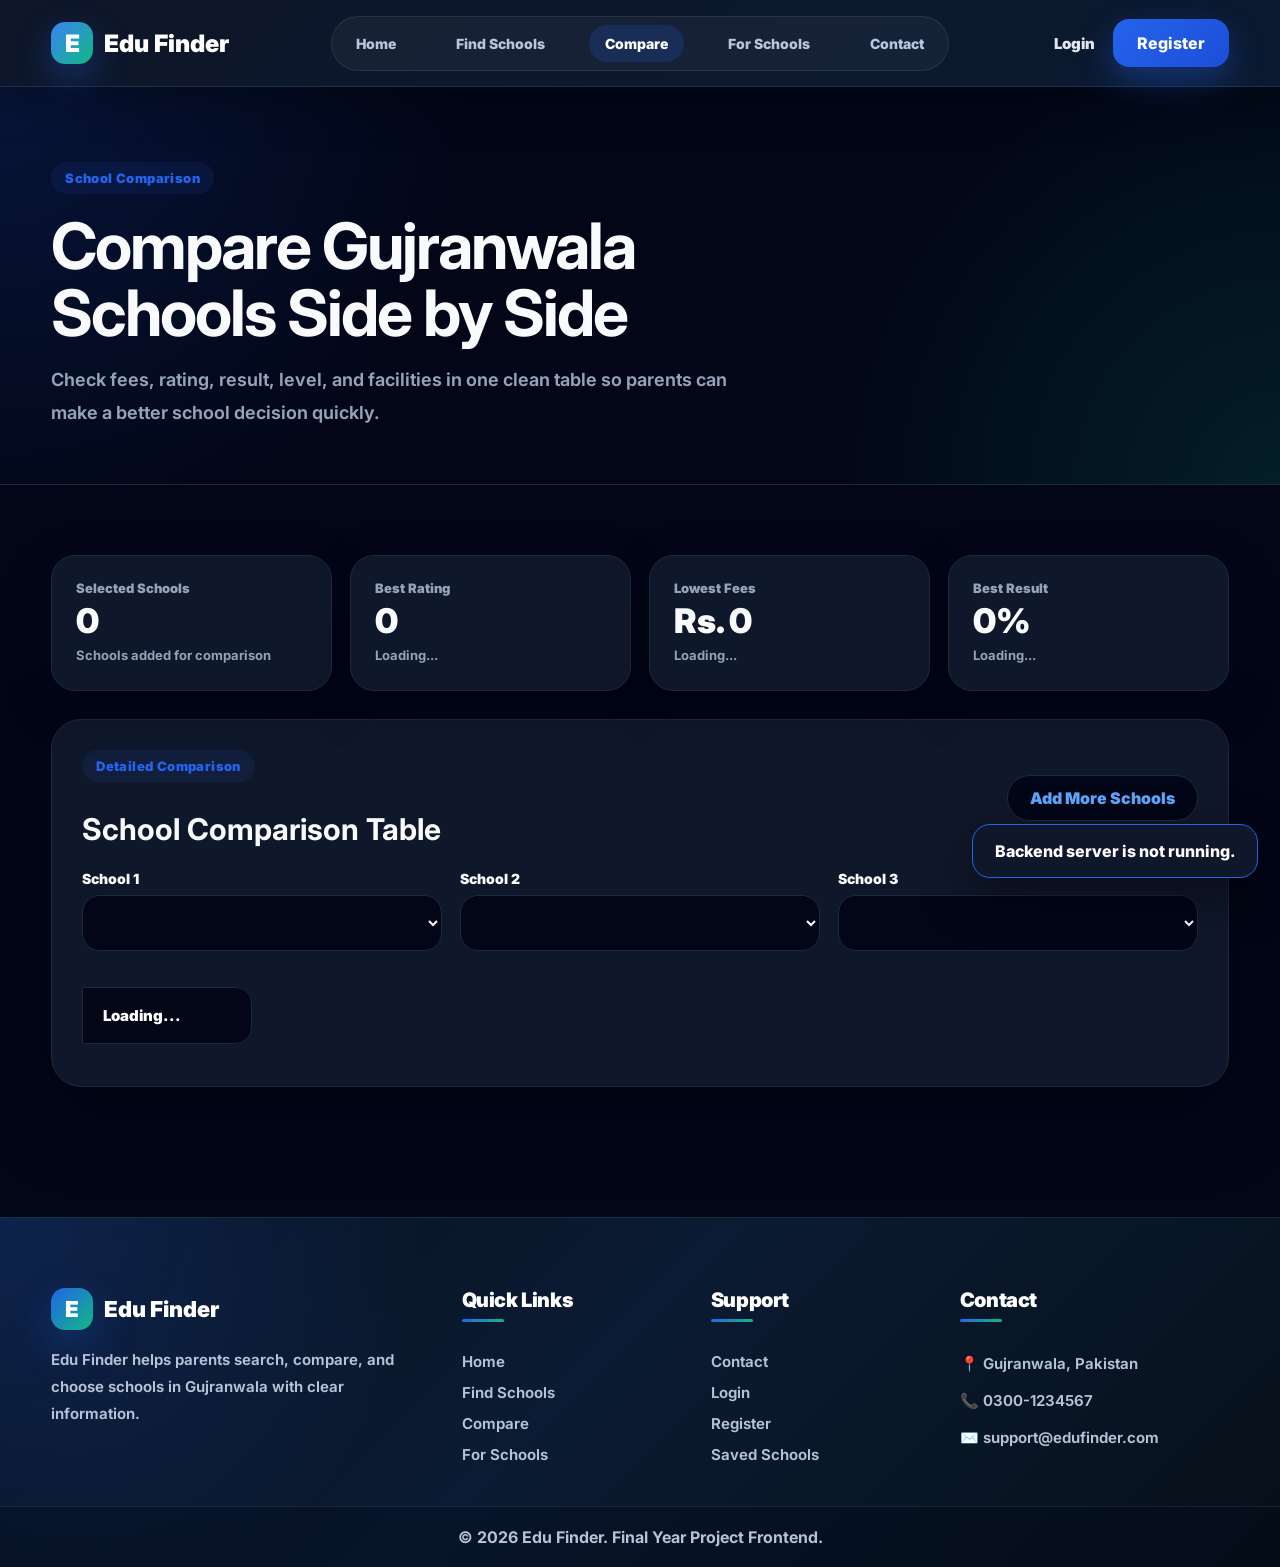
<file: compare.html>
<!DOCTYPE html>
<html lang="en">
<head>
  <meta charset="UTF-8" />
  <meta name="viewport" content="width=device-width, initial-scale=1.0" />
  <title>Compare Schools - Edu Finder</title>

  <link rel="stylesheet" href="style.css" />

  <link rel="preconnect" href="https://fonts.googleapis.com">
  <link rel="preconnect" href="https://fonts.gstatic.com" crossorigin>
  <link href="https://fonts.googleapis.com/css2?family=Inter:wght@400;500;600;700;800;900&display=swap" rel="stylesheet">
</head>

<body>
  <header class="site-header">
    <div class="container nav-wrapper">
      <a href="index.html" class="logo">
        <span class="logo-icon">E</span>
        <span>Edu Finder</span>
      </a>

      <nav class="nav-menu" id="navMenu">
        <a href="index.html">Home</a>
        <a href="search-schools.html">Find Schools</a>
        <a href="Compare.html" class="active">Compare</a>
        <a href="school.html">For Schools</a>
        <a href="contact.html">Contact</a>
      </nav>

      <div class="nav-actions">
        <a href="login.html" class="login-link">Login</a>
        <a href="Register.html" class="btn btn-primary">Register</a>

        <button class="menu-toggle" id="menuToggle" aria-label="Open menu">
          <span></span>
          <span></span>
          <span></span>
        </button>
      </div>
    </div>
  </header>

  <main>
    <section class="compare-hero">
      <div class="container">
        <span class="eyebrow">School Comparison</span>

        <h1>Compare Gujranwala <br> Schools Side by Side</h1>

        <p>
          Check fees, rating, result, level, and facilities in one clean table so parents can
          make a better school decision quickly.
        </p>
      </div>
    </section>

    <section class="compare-section">
      <div class="container">
        <div class="compare-stats">
          <div>
            <span>Selected Schools</span>
            <b id="selectedSchoolsCount">0</b>
            <p>Schools added for comparison</p>
          </div>

          <div>
            <span>Best Rating</span>
            <b id="bestRating">0</b>
            <p id="bestRatingSchool">Loading...</p>
          </div>

          <div>
            <span>Lowest Fees</span>
            <b id="lowestFees">Rs. 0</b>
            <p id="lowestFeesSchool">Loading...</p>
          </div>

          <div>
            <span>Best Result</span>
            <b id="bestResult">0%</b>
            <p id="bestResultSchool">Loading...</p>
          </div>
        </div>

        <div class="compare-card">
          <div class="compare-card-head">
            <div>
              <span class="eyebrow">Detailed Comparison</span>
              <h2>School Comparison Table</h2>
            </div>

            <a href="search-schools.html" class="compare-btn">Add More Schools</a>
          </div>

          <div class="compare-select-area">
            <div class="compare-select-box">
              <label>School 1</label>
              <select id="compareSchoolOne"></select>
            </div>

            <div class="compare-select-box">
              <label>School 2</label>
              <select id="compareSchoolTwo"></select>
            </div>

            <div class="compare-select-box">
              <label>School 3</label>
              <select id="compareSchoolThree"></select>
            </div>
          </div>

          <div class="comparison-table-wrap">
            <table class="comparison-table">
              <tbody id="compareTableBody">
                <tr>
                  <td>Loading...</td>
                </tr>
              </tbody>
            </table>
          </div>
        </div>
      </div>
    </section>
  </main>

  <footer class="site-footer">
    <div class="container footer-grid">
      <div class="footer-brand">
        <a href="index.html" class="logo">
          <span class="logo-icon">E</span>
          <span>Edu Finder</span>
        </a>
        <p>
          Edu Finder helps parents search, compare, and choose schools in Gujranwala with clear information.
        </p>
      </div>

      <div class="footer-links">
        <h3>Quick Links</h3>
        <a href="index.html">Home</a>
        <a href="search-schools.html">Find Schools</a>
        <a href="Compare.html">Compare</a>
        <a href="school.html">For Schools</a>
      </div>

      <div class="footer-links">
        <h3>Support</h3>
        <a href="contact.html">Contact</a>
        <a href="login.html">Login</a>
        <a href="Register.html">Register</a>
        <a href="favorites.html">Saved Schools</a>
      </div>

      <div class="footer-contact">
        <h3>Contact</h3>
        <p>📍 Gujranwala, Pakistan</p>
        <p>📞 0300-1234567</p>
        <p>✉️ support@edufinder.com</p>
      </div>
    </div>

    <div class="footer-bottom">
      <p>© 2026 Edu Finder. Final Year Project Frontend.</p>
    </div>
  </footer>

  <div class="toast" id="toast">Message</div>

  <script>
    const API_BASE_URL = "http://localhost:5000/api";

    const menuToggle = document.getElementById("menuToggle");
    const navMenu = document.getElementById("navMenu");
    const toast = document.getElementById("toast");

    const compareSchoolOne = document.getElementById("compareSchoolOne");
    const compareSchoolTwo = document.getElementById("compareSchoolTwo");
    const compareSchoolThree = document.getElementById("compareSchoolThree");
    const compareTableBody = document.getElementById("compareTableBody");

    const selectedSchoolsCount = document.getElementById("selectedSchoolsCount");
    const bestRating = document.getElementById("bestRating");
    const bestRatingSchool = document.getElementById("bestRatingSchool");
    const lowestFees = document.getElementById("lowestFees");
    const lowestFeesSchool = document.getElementById("lowestFeesSchool");
    const bestResult = document.getElementById("bestResult");
    const bestResultSchool = document.getElementById("bestResultSchool");

    let allSchools = [];

    if (menuToggle && navMenu) {
      menuToggle.addEventListener("click", () => {
        navMenu.classList.toggle("show");
      });
    }

    function showToast(message) {
      if (!toast) return;

      toast.textContent = message;
      toast.classList.add("show");

      setTimeout(() => {
        toast.classList.remove("show");
      }, 2800);
    }

    function formatFee(fee) {
      return `Rs. ${Number(fee || 0).toLocaleString()}`;
    }

    function facilitiesText(facilities) {
      if (!facilities || facilities.length === 0) {
        return "Not available";
      }

      return facilities.join(", ");
    }

    function normalizeSchool(school) {
      return {
        _id: school._id,
        name: school.name || "School Name",
        city: school.city || "Gujranwala",
        level: school.level || "Matric",
        monthlyFee: Number(school.monthlyFee || 0),
        admissionFee: Number(school.admissionFee || 0),
        rating: Number(school.rating || 0),
        resultPercentage: Number(school.resultPercentage || 0),
        facilities: Array.isArray(school.facilities) ? school.facilities : [],
        address: school.address || "Gujranwala",
        phone: school.phone || "Not available",
        email: school.email || "Not available"
      };
    }

    async function loadCompareSchools() {
      try {
        const response = await fetch(`${API_BASE_URL}/schools`);
        const data = await response.json();

        if (!data.success || !Array.isArray(data.schools)) {
          showToast("Schools data not found.");
          return;
        }

        allSchools = data.schools.map(normalizeSchool);

        fillSchoolDropdowns();
        renderCompareStats();
        renderCompareTable();

      } catch (error) {
        showToast("Backend server is not running.");
      }
    }

    function fillSchoolDropdowns() {
      const options = allSchools.map((school) => {
        return `<option value="${school._id}">${school.name}</option>`;
      }).join("");

      compareSchoolOne.innerHTML = options;
      compareSchoolTwo.innerHTML = options;
      compareSchoolThree.innerHTML = options;

      if (allSchools[0]) compareSchoolOne.value = allSchools[0]._id;
      if (allSchools[1]) compareSchoolTwo.value = allSchools[1]._id;
      if (allSchools[2]) compareSchoolThree.value = allSchools[2]._id;
    }

    function getSelectedSchools() {
      const ids = [
        compareSchoolOne.value,
        compareSchoolTwo.value,
        compareSchoolThree.value
      ];

      return ids
        .map((id) => allSchools.find((school) => school._id === id))
        .filter(Boolean);
    }

    function renderCompareStats() {
      const selected = getSelectedSchools();

      if (selected.length === 0) return;

      const topRatingSchool = [...selected].sort((a, b) => b.rating - a.rating)[0];
      const lowFeeSchool = [...selected].sort((a, b) => a.monthlyFee - b.monthlyFee)[0];
      const topResultSchool = [...selected].sort((a, b) => b.resultPercentage - a.resultPercentage)[0];

      selectedSchoolsCount.textContent = selected.length;

      bestRating.textContent = topRatingSchool.rating;
      bestRatingSchool.textContent = topRatingSchool.name;

      lowestFees.textContent = formatFee(lowFeeSchool.monthlyFee);
      lowestFeesSchool.textContent = lowFeeSchool.name;

      bestResult.textContent = `${topResultSchool.resultPercentage}%`;
      bestResultSchool.textContent = topResultSchool.name;
    }

    function renderRow(label, valueGetter) {
      const selected = getSelectedSchools();

      return `
        <tr>
          <td><strong>${label}</strong></td>
          ${selected.map((school) => `<td>${valueGetter(school)}</td>`).join("")}
        </tr>
      `;
    }

    function renderCompareTable() {
      const selected = getSelectedSchools();

      if (selected.length === 0) {
        compareTableBody.innerHTML = `
          <tr>
            <td>No schools available for comparison.</td>
          </tr>
        `;
        return;
      }

      compareTableBody.innerHTML = `
        <tr class="compare-header-row">
          <td><strong>Feature</strong></td>
          ${selected.map((school) => `<td><strong>${school.name}</strong></td>`).join("")}
        </tr>

        ${renderRow("City", (school) => school.city)}
        ${renderRow("School Level", (school) => school.level)}
        ${renderRow("Monthly Fees", (school) => formatFee(school.monthlyFee))}
        ${renderRow("Admission Fees", (school) => formatFee(school.admissionFee))}
        ${renderRow("Rating", (school) => `${school.rating}/5`)}
        ${renderRow("Result", (school) => `${school.resultPercentage}%`)}
        ${renderRow("Facilities", (school) => facilitiesText(school.facilities))}
        ${renderRow("Address", (school) => school.address)}
        ${renderRow("Phone", (school) => school.phone)}
        ${renderRow("Email", (school) => school.email)}
      `;
    }

    [compareSchoolOne, compareSchoolTwo, compareSchoolThree].forEach((select) => {
      select.addEventListener("change", () => {
        renderCompareStats();
        renderCompareTable();
      });
    });

    loadCompareSchools();
  </script>
</body>
</html>
</file>
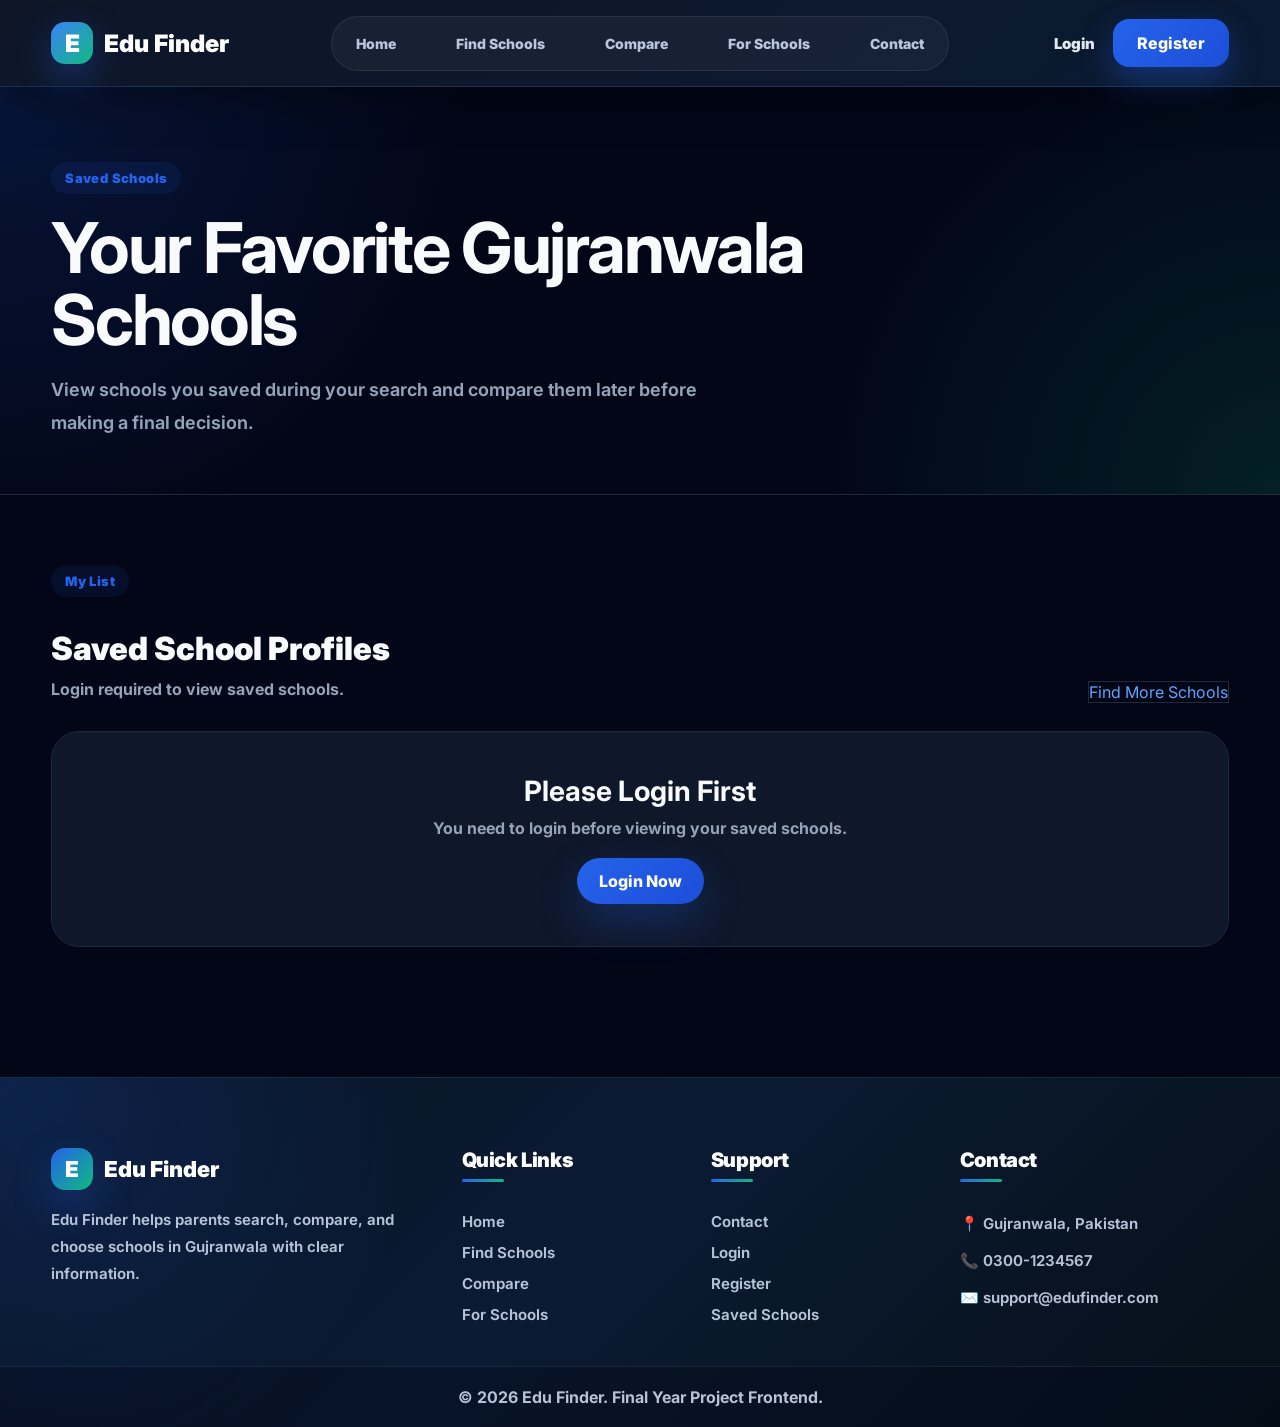
<file: favourite.html>
<!DOCTYPE html>
<html lang="en">
<head>
  <meta charset="UTF-8" />
  <meta name="viewport" content="width=device-width, initial-scale=1.0" />
  <title>Saved Schools - Edu Finder</title>

  <link rel="stylesheet" href="style.css" />

  <link rel="preconnect" href="https://fonts.googleapis.com">
  <link rel="preconnect" href="https://fonts.gstatic.com" crossorigin>
  <link href="https://fonts.googleapis.com/css2?family=Inter:wght@400;500;600;700;800;900&display=swap" rel="stylesheet">
</head>

<body>
  <header class="site-header">
    <div class="container nav-wrapper">
      <a href="index.html" class="logo">
        <span class="logo-icon">E</span>
        <span>Edu Finder</span>
      </a>

      <nav class="nav-menu" id="navMenu">
        <a href="index.html">Home</a>
        <a href="search-schools.html">Find Schools</a>
        <a href="Compare.html">Compare</a>
        <a href="school.html">For Schools</a>
        <a href="contact.html">Contact</a>
      </nav>

      <div class="nav-actions">
        <a href="login.html" class="login-link">Login</a>
        <a href="Register.html" class="btn btn-primary">Register</a>

        <button class="menu-toggle" id="menuToggle" aria-label="Open menu">
          <span></span>
          <span></span>
          <span></span>
        </button>
      </div>
    </div>
  </header>

  <main>
    <section class="favorites-hero">
      <div class="container">
        <span class="eyebrow">Saved Schools</span>

        <h1>Your Favorite Gujranwala <br> Schools</h1>

        <p>
          View schools you saved during your search and compare them later before
          making a final decision.
        </p>
      </div>
    </section>

    <section class="favorites-section">
      <div class="container">
        <div class="favorites-head">
          <div>
            <span class="eyebrow">My List</span>
            <h2>Saved School Profiles</h2>
            <p id="favoritesSubtitle">Loading your saved schools...</p>
          </div>

          <a href="search-schools.html" class="compare-btn">Find More Schools</a>
        </div>

        <div class="favorites-grid" id="favoritesGrid">
          <div class="empty-state">
            <h3>Loading Saved Schools...</h3>
            <p>Please wait while we fetch your saved schools.</p>
          </div>
        </div>
      </div>
    </section>
  </main>

  <footer class="site-footer">
    <div class="container footer-grid">
      <div class="footer-brand">
        <a href="index.html" class="logo">
          <span class="logo-icon">E</span>
          <span>Edu Finder</span>
        </a>
        <p>
          Edu Finder helps parents search, compare, and choose schools in Gujranwala with clear information.
        </p>
      </div>

      <div class="footer-links">
        <h3>Quick Links</h3>
        <a href="index.html">Home</a>
        <a href="search-schools.html">Find Schools</a>
        <a href="Compare.html">Compare</a>
        <a href="school.html">For Schools</a>
      </div>

      <div class="footer-links">
        <h3>Support</h3>
        <a href="contact.html">Contact</a>
        <a href="login.html">Login</a>
        <a href="Register.html">Register</a>
        <a href="favorites.html">Saved Schools</a>
      </div>

      <div class="footer-contact">
        <h3>Contact</h3>
        <p>📍 Gujranwala, Pakistan</p>
        <p>📞 0300-1234567</p>
        <p>✉️ support@edufinder.com</p>
      </div>
    </div>

    <div class="footer-bottom">
      <p>© 2026 Edu Finder. Final Year Project Frontend.</p>
    </div>
  </footer>

  <div class="toast" id="toast">Message</div>

  <script>
    const API_BASE_URL = "http://localhost:5000/api";

    const menuToggle = document.getElementById("menuToggle");
    const navMenu = document.getElementById("navMenu");
    const toast = document.getElementById("toast");
    const favoritesGrid = document.getElementById("favoritesGrid");
    const favoritesSubtitle = document.getElementById("favoritesSubtitle");

    if (menuToggle && navMenu) {
      menuToggle.addEventListener("click", () => {
        navMenu.classList.toggle("show");
      });
    }

    function showToast(message) {
      if (!toast) return;

      toast.textContent = message;
      toast.classList.add("show");

      setTimeout(() => {
        toast.classList.remove("show");
      }, 2800);
    }

    function formatFee(fee) {
      return `Rs. ${Number(fee || 0).toLocaleString()}`;
    }

    function facilitiesText(facilities) {
      if (!facilities || facilities.length === 0) {
        return "";
      }

      return facilities.map((facility) => `<span>${facility}</span>`).join("");
    }

    function normalizeSchool(school) {
      return {
        _id: school._id,
        name: school.name || "School Name",
        city: school.city || "Gujranwala",
        level: school.level || "Matric",
        monthlyFee: Number(school.monthlyFee || 0),
        rating: Number(school.rating || 0),
        resultPercentage: Number(school.resultPercentage || 0),
        facilities: Array.isArray(school.facilities) ? school.facilities : []
      };
    }

    async function loadFavorites() {
      const token = localStorage.getItem("eduFinderToken");

      if (!token) {
        favoritesGrid.innerHTML = `
          <div class="empty-state">
            <h3>Please Login First</h3>
            <p>You need to login before viewing your saved schools.</p>
            <a href="login.html" class="btn btn-primary">Login Now</a>
          </div>
        `;

        favoritesSubtitle.textContent = "Login required to view saved schools.";
        return;
      }

      try {
        const response = await fetch(`${API_BASE_URL}/favorites`, {
          method: "GET",
          headers: {
            "Authorization": `Bearer ${token}`
          }
        });

        const data = await response.json();

        if (!data.success) {
          showToast(data.message || "Failed to load saved schools.");
          return;
        }

        const savedSchools = data.favorites
          .map((favorite) => favorite.schoolId)
          .filter(Boolean)
          .map(normalizeSchool);

        favoritesSubtitle.textContent =
          `You have saved ${savedSchools.length} school profile${savedSchools.length === 1 ? "" : "s"}.`;

        if (savedSchools.length === 0) {
          favoritesGrid.innerHTML = `
            <div class="empty-state">
              <h3>No Saved Schools Yet</h3>
              <p>Go to Find Schools, open any school detail page, and click Save School.</p>
              <a href="search-schools.html" class="btn btn-primary">Find Schools</a>
            </div>
          `;
          return;
        }

        renderFavorites(savedSchools);

      } catch (error) {
        showToast("Backend server is not running.");
      }
    }

    function renderFavorites(savedSchools) {
      favoritesGrid.innerHTML = savedSchools.map((school) => {
        return `
          <article class="advanced-school-card favorite-card">
            <div class="advanced-school-cover">
              <span class="level-pill">${school.level}</span>
              <span class="rating-circle">${school.rating}</span>
            </div>

            <h3>${school.name}</h3>
            <p class="advanced-school-location">📍 ${school.city}</p>

            <div class="school-info-grid">
              <div>
                <span>Fees</span>
                <b>${formatFee(school.monthlyFee)}</b>
              </div>

              <div>
                <span>Result</span>
                <b>${school.resultPercentage}%</b>
              </div>
            </div>

            <div class="info-pills">
              ${facilitiesText(school.facilities)}
            </div>

            <div class="advanced-card-actions">
              <a href="School-detail.html?id=${school._id}" class="view-btn">
                View Details
              </a>

              <button class="compare-btn remove-save-btn" onclick="removeFavorite('${school._id}')">
                Remove
              </button>
            </div>
          </article>
        `;
      }).join("");
    }

    async function removeFavorite(schoolId) {
      const token = localStorage.getItem("eduFinderToken");

      if (!token) {
        showToast("Please login first.");
        return;
      }

      try {
        const response = await fetch(`${API_BASE_URL}/favorites/${schoolId}`, {
          method: "DELETE",
          headers: {
            "Authorization": `Bearer ${token}`
          }
        });

        const data = await response.json();

        if (!data.success) {
          showToast(data.message || "Failed to remove school.");
          return;
        }

        showToast("School removed from saved list.");
        loadFavorites();

      } catch (error) {
        showToast("Backend server is not running.");
      }
    }

    loadFavorites();
  </script>
</body>
</html>
</file>
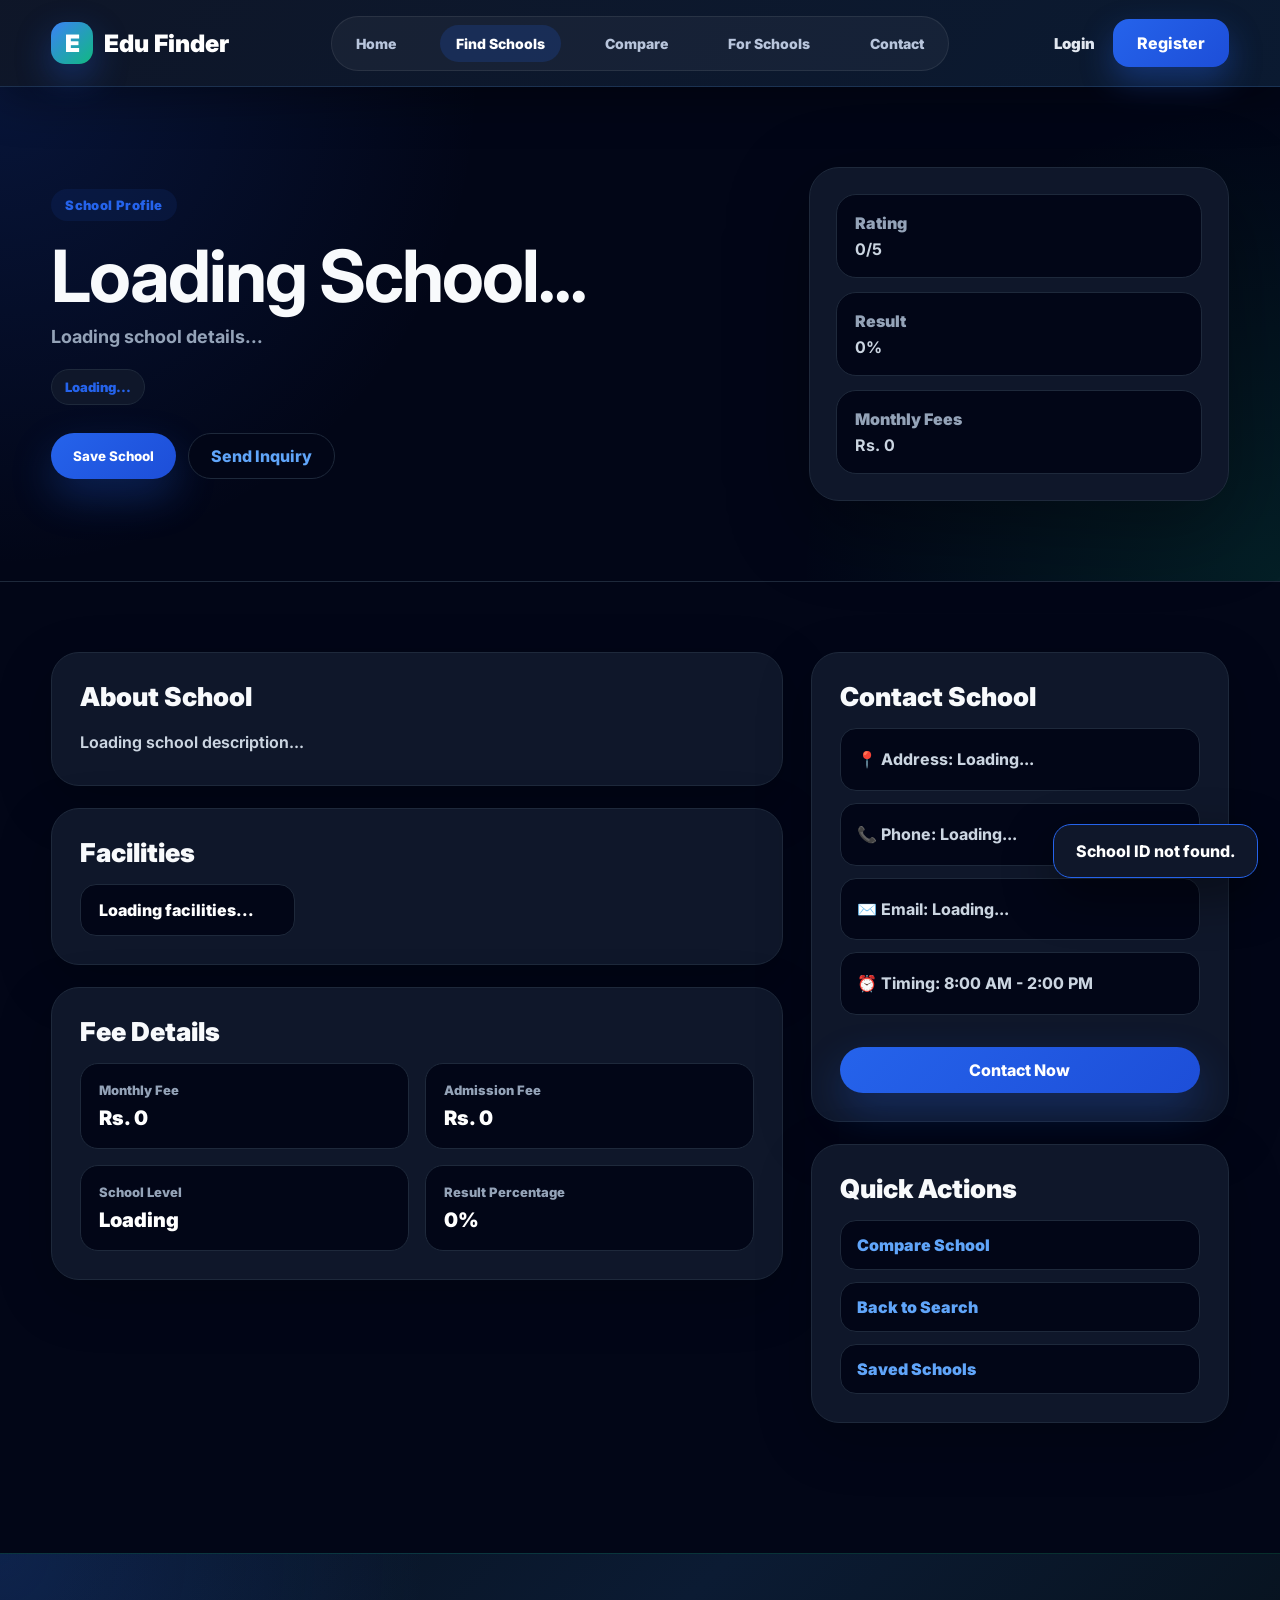
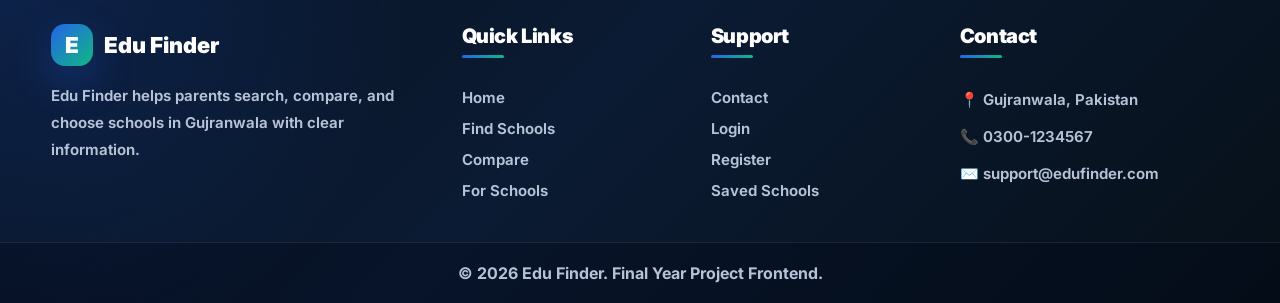
<file: school detail .html>
<!DOCTYPE html>
<html lang="en">
<head>
  <meta charset="UTF-8" />
  <meta name="viewport" content="width=device-width, initial-scale=1.0" />
  <title>School Details - Edu Finder</title>

  <link rel="stylesheet" href="style.css" />

  <link rel="preconnect" href="https://fonts.googleapis.com">
  <link rel="preconnect" href="https://fonts.gstatic.com" crossorigin>
  <link href="https://fonts.googleapis.com/css2?family=Inter:wght@400;500;600;700;800;900&display=swap" rel="stylesheet">
</head>

<body>
  <header class="site-header">
    <div class="container nav-wrapper">
      <a href="index.html" class="logo">
        <span class="logo-icon">E</span>
        <span>Edu Finder</span>
      </a>

      <nav class="nav-menu" id="navMenu">
        <a href="index.html">Home</a>
        <a href="search-schools.html" class="active">Find Schools</a>
        <a href="Compare.html">Compare</a>
        <a href="school.html">For Schools</a>
        <a href="contact.html">Contact</a>
      </nav>

      <div class="nav-actions">
        <a href="login.html" class="login-link">Login</a>
        <a href="Register.html" class="btn btn-primary">Register</a>

        <button class="menu-toggle" id="menuToggle" aria-label="Open menu">
          <span></span>
          <span></span>
          <span></span>
        </button>
      </div>
    </div>
  </header>

  <main id="schoolDetailPage">
    <section class="detail-hero">
      <div class="container detail-hero-grid">
        <div class="detail-hero-content">
          <span class="eyebrow">School Profile</span>

          <h1 id="detailSchoolName">Loading School...</h1>

          <p class="detail-location" id="detailSchoolMeta">
            Loading school details...
          </p>

          <div class="detail-tags" id="detailFacilitiesTop">
            <span>Loading...</span>
          </div>

          <div class="detail-actions">
            <button class="btn btn-primary" id="saveSchoolBtn">Save School</button>
            <a href="contact.html" class="btn btn-outline">Send Inquiry</a>
          </div>
        </div>

        <div class="detail-score-card">
          <div>
            <span>Rating</span>
            <b id="detailRating">0/5</b>
          </div>

          <div>
            <span>Result</span>
            <b id="detailResult">0%</b>
          </div>

          <div>
            <span>Monthly Fees</span>
            <b id="detailFee">Rs. 0</b>
          </div>
        </div>
      </div>
    </section>

    <section class="detail-content-section">
      <div class="container detail-content-grid">
        <div class="detail-main">
          <article class="detail-card">
            <h2>About School</h2>
            <p id="detailDescription">
              Loading school description...
            </p>
          </article>

          <article class="detail-card">
            <h2>Facilities</h2>
            <div class="facility-grid" id="detailFacilities">
              <span>Loading facilities...</span>
            </div>
          </article>

          <article class="detail-card">
            <h2>Fee Details</h2>

            <div class="fee-detail-grid">
              <div>
                <span>Monthly Fee</span>
                <b id="detailMonthlyFee">Rs. 0</b>
              </div>

              <div>
                <span>Admission Fee</span>
                <b id="detailAdmissionFee">Rs. 0</b>
              </div>

              <div>
                <span>School Level</span>
                <b id="detailLevel">Loading</b>
              </div>

              <div>
                <span>Result Percentage</span>
                <b id="detailResultBox">0%</b>
              </div>
            </div>
          </article>
        </div>

        <aside class="detail-sidebar">
          <article class="detail-card contact-card">
            <h2>Contact School</h2>

            <div class="contact-list">
              <p id="detailAddress">📍 Address: Loading...</p>
              <p id="detailPhone">📞 Phone: Loading...</p>
              <p id="detailEmail">✉️ Email: Loading...</p>
              <p>⏰ Timing: 8:00 AM - 2:00 PM</p>
            </div>

            <a href="contact.html" class="btn btn-primary full-width">Contact Now</a>
          </article>

          <article class="detail-card">
            <h2>Quick Actions</h2>

            <div class="quick-action-list">
              <a href="Compare.html">Compare School</a>
              <a href="search-schools.html">Back to Search</a>
              <a href="favorites.html">Saved Schools</a>
            </div>
          </article>
        </aside>
      </div>
    </section>
  </main>

  <footer class="site-footer">
    <div class="container footer-grid">
      <div class="footer-brand">
        <a href="index.html" class="logo">
          <span class="logo-icon">E</span>
          <span>Edu Finder</span>
        </a>
        <p>
          Edu Finder helps parents search, compare, and choose schools in Gujranwala with clear information.
        </p>
      </div>

      <div class="footer-links">
        <h3>Quick Links</h3>
        <a href="index.html">Home</a>
        <a href="search-schools.html">Find Schools</a>
        <a href="Compare.html">Compare</a>
        <a href="school.html">For Schools</a>
      </div>

      <div class="footer-links">
        <h3>Support</h3>
        <a href="contact.html">Contact</a>
        <a href="login.html">Login</a>
        <a href="Register.html">Register</a>
        <a href="favorites.html">Saved Schools</a>
      </div>

      <div class="footer-contact">
        <h3>Contact</h3>
        <p>📍 Gujranwala, Pakistan</p>
        <p>📞 0300-1234567</p>
        <p>✉️ support@edufinder.com</p>
      </div>
    </div>

    <div class="footer-bottom">
      <p>© 2026 Edu Finder. Final Year Project Frontend.</p>
    </div>
  </footer>

  <div class="toast" id="toast">Message</div>

  <script>
    const API_BASE_URL = "http://localhost:5000/api";

    const menuToggle = document.getElementById("menuToggle");
    const navMenu = document.getElementById("navMenu");
    const toast = document.getElementById("toast");
    const saveSchoolBtn = document.getElementById("saveSchoolBtn");

    let currentSchoolId = null;

    if (menuToggle && navMenu) {
      menuToggle.addEventListener("click", () => {
        navMenu.classList.toggle("show");
      });
    }

    function showToast(message) {
      if (!toast) return;

      toast.textContent = message;
      toast.classList.add("show");

      setTimeout(() => {
        toast.classList.remove("show");
      }, 2800);
    }

    function formatFee(fee) {
      return `Rs. ${Number(fee || 0).toLocaleString()}`;
    }

    function getSchoolIdFromURL() {
      const params = new URLSearchParams(window.location.search);
      return params.get("id");
    }

    function renderFacilityPills(facilities) {
      if (!facilities || facilities.length === 0) {
        return "<span>Facilities not available</span>";
      }

      return facilities.map((facility) => `<span>${facility}</span>`).join("");
    }

    async function loadSchoolDetail() {
      currentSchoolId = getSchoolIdFromURL();

      if (!currentSchoolId) {
        showToast("School ID not found.");
        return;
      }

      try {
        const response = await fetch(`${API_BASE_URL}/schools/${currentSchoolId}`);
        const data = await response.json();

        if (!data.success || !data.school) {
          showToast("School not found.");
          return;
        }

        const school = data.school;

        document.title = `${school.name} - Edu Finder`;

        document.getElementById("detailSchoolName").textContent = school.name;

        document.getElementById("detailSchoolMeta").textContent =
          `${school.city} • ${school.level} Level • Private School`;

        document.getElementById("detailFacilitiesTop").innerHTML =
          renderFacilityPills(school.facilities);

        document.getElementById("detailRating").textContent =
          `${school.rating}/5`;

        document.getElementById("detailResult").textContent =
          `${school.resultPercentage}%`;

        document.getElementById("detailFee").textContent =
          formatFee(school.monthlyFee);

        document.getElementById("detailDescription").textContent =
          school.description ||
          `${school.name} is listed as one of the available schools in Gujranwala. Parents can review its fees, result percentage, rating, facilities, and contact information before comparing it with other schools.`;

        document.getElementById("detailFacilities").innerHTML =
          renderFacilityPills(school.facilities);

        document.getElementById("detailMonthlyFee").textContent =
          formatFee(school.monthlyFee);

        document.getElementById("detailAdmissionFee").textContent =
          formatFee(school.admissionFee);

        document.getElementById("detailLevel").textContent =
          school.level;

        document.getElementById("detailResultBox").textContent =
          `${school.resultPercentage}%`;

        document.getElementById("detailAddress").textContent =
          `📍 Address: ${school.address || "Gujranwala"}`;

        document.getElementById("detailPhone").textContent =
          `📞 Phone: ${school.phone || "Not available"}`;

        document.getElementById("detailEmail").textContent =
          `✉️ Email: ${school.email || "Not available"}`;

      } catch (error) {
        showToast("Backend server is not running.");
      }
    }

    async function saveCurrentSchool() {
      const token = localStorage.getItem("eduFinderToken");

      if (!token) {
        showToast("Please login first to save this school.");

        setTimeout(() => {
          window.location.href = "login.html";
        }, 1200);

        return;
      }

      if (!currentSchoolId) {
        showToast("School ID not found.");
        return;
      }

      try {
        saveSchoolBtn.disabled = true;
        saveSchoolBtn.textContent = "Saving...";

        const response = await fetch(`${API_BASE_URL}/favorites`, {
          method: "POST",
          headers: {
            "Content-Type": "application/json",
            "Authorization": `Bearer ${token}`
          },
          body: JSON.stringify({
            schoolId: currentSchoolId
          })
        });

        const data = await response.json();

        if (!data.success) {
          showToast(data.message || "Failed to save school.");
          return;
        }

        showToast("School saved successfully.");
        saveSchoolBtn.textContent = "Saved";

      } catch (error) {
        showToast("Backend server is not running.");
      } finally {
        saveSchoolBtn.disabled = false;

        if (saveSchoolBtn.textContent !== "Saved") {
          saveSchoolBtn.textContent = "Save School";
        }
      }
    }

    if (saveSchoolBtn) {
      saveSchoolBtn.addEventListener("click", saveCurrentSchool);
    }

    loadSchoolDetail();
  </script>
</body>
</html>
</file>
<file: style.css>
:root {
  --primary: #2563eb;
  --primary-dark: #1d4ed8;
  --secondary: #10b981;
  --dark: #0f172a;
  --text: #334155;
  --muted: #64748b;
  --light: #f8fafc;
  --white: #ffffff;
  --border: #e2e8f0;
  --shadow: 0 24px 80px rgba(15, 23, 42, 0.12);
  --radius: 24px;
}

* {
  margin: 0;
  padding: 0;
  box-sizing: border-box;
}

html {
  scroll-behavior: smooth;
}

body {
  font-family: "Inter", sans-serif;
  background: var(--light);
  color: var(--text);
  overflow-x: hidden;
}

body.dark-mode {
  --light: #020617;
  --white: #0f172a;
  --dark: #f8fafc;
  --text: #cbd5e1;
  --muted: #94a3b8;
  --border: #1e293b;
  --shadow: 0 24px 80px rgba(0, 0, 0, 0.35);
}

a {
  text-decoration: none;
  color: inherit;
}

button,
select {
  font-family: inherit;
}

.container {
  width: min(1180px, 92%);
  margin: 0 auto;
}

.site-header {
  position: sticky;
  top: 0;
  z-index: 100;
  background: rgba(248, 250, 252, 0.78);
  backdrop-filter: blur(20px);
  border-bottom: 1px solid var(--border);
}

.dark-mode .site-header {
  background: rgba(2, 6, 23, 0.8);
}

.nav-wrapper {
  height: 82px;
  display: flex;
  align-items: center;
  justify-content: space-between;
  gap: 22px;
}

.logo {
  display: flex;
  align-items: center;
  gap: 11px;
  font-size: 22px;
  font-weight: 900;
  color: var(--dark);
}

.logo-icon {
  width: 42px;
  height: 42px;
  display: grid;
  place-items: center;
  border-radius: 14px;
  background: linear-gradient(135deg, var(--primary), var(--secondary));
  color: white;
  box-shadow: 0 16px 40px rgba(37, 99, 235, 0.3);
}

.nav-menu {
  display: flex;
  align-items: center;
  gap: 28px;
}

.nav-menu a {
  font-size: 15px;
  font-weight: 700;
  color: var(--muted);
  transition: 0.3s ease;
}

.nav-menu a:hover,
.nav-menu a.active {
  color: var(--primary);
}

.nav-actions {
  display: flex;
  align-items: center;
  gap: 14px;
}

.theme-toggle {
  width: 42px;
  height: 42px;
  border: 1px solid var(--border);
  border-radius: 50%;
  background: var(--white);
  cursor: pointer;
  font-size: 17px;
  box-shadow: 0 8px 28px rgba(15, 23, 42, 0.08);
}

.login-link {
  color: var(--dark);
  font-weight: 800;
  font-size: 15px;
}

.btn {
  border: none;
  outline: none;
  display: inline-flex;
  align-items: center;
  justify-content: center;
  min-height: 46px;
  padding: 0 22px;
  border-radius: 999px;
  font-weight: 800;
  cursor: pointer;
  transition: 0.3s ease;
}

.btn-primary,
.btn-search {
  background: linear-gradient(135deg, var(--primary), var(--primary-dark));
  color: white;
  box-shadow: 0 18px 42px rgba(37, 99, 235, 0.28);
}

.btn-primary:hover,
.btn-search:hover {
  transform: translateY(-3px);
  box-shadow: 0 22px 55px rgba(37, 99, 235, 0.36);
}

.btn-light {
  background: var(--white);
  color: var(--primary);
  border: 1px solid var(--border);
}

.menu-toggle {
  width: 44px;
  height: 44px;
  display: none;
  border: none;
  background: var(--white);
  border-radius: 14px;
  cursor: pointer;
}

.menu-toggle span {
  width: 20px;
  height: 2px;
  background: var(--dark);
  display: block;
  margin: 5px auto;
  border-radius: 20px;
}

.hero-section {
  position: relative;
  padding: 84px 0 72px;
  overflow: hidden;
}

.hero-bg-shape {
  position: absolute;
  border-radius: 50%;
  filter: blur(10px);
  opacity: 0.16;
  pointer-events: none;
}

.shape-one {
  width: 420px;
  height: 420px;
  background: var(--primary);
  top: 40px;
  left: -130px;
}

.shape-two {
  width: 360px;
  height: 360px;
  background: var(--secondary);
  right: -110px;
  bottom: 40px;
}

.hero-grid {
  position: relative;
  display: grid;
  grid-template-columns: 1.05fr 0.95fr;
  align-items: center;
  gap: 60px;
}

.eyebrow {
  display: inline-flex;
  align-items: center;
  gap: 8px;
  padding: 8px 14px;
  border-radius: 999px;
  background: rgba(37, 99, 235, 0.09);
  color: var(--primary);
  font-size: 13px;
  font-weight: 900;
  letter-spacing: 0.4px;
  margin-bottom: 18px;
}

.hero-content h1 {
  font-size: clamp(42px, 6vw, 72px);
  line-height: 1.02;
  letter-spacing: -3px;
  color: var(--dark);
  margin-bottom: 22px;
}

.hero-content p {
  font-size: 18px;
  line-height: 1.8;
  color: var(--muted);
  max-width: 620px;
}

.hero-search-card {
  margin-top: 34px;
  padding: 14px;
  display: grid;
  grid-template-columns: 1fr 1fr auto;
  gap: 12px;
  background: var(--white);
  border: 1px solid var(--border);
  border-radius: 26px;
  box-shadow: var(--shadow);
}

.search-field {
  padding: 10px 16px;
  background: var(--light);
  border-radius: 18px;
  border: 1px solid var(--border);
}

.search-field label {
  display: block;
  font-size: 12px;
  font-weight: 900;
  color: var(--muted);
  margin-bottom: 6px;
}

.search-field select {
  width: 100%;
  border: none;
  outline: none;
  background: transparent;
  color: var(--dark);
  font-weight: 800;
  font-size: 15px;
}

.btn-search {
  min-height: 64px;
  padding-inline: 28px;
  border-radius: 20px;
}

.hero-stats {
  display: flex;
  gap: 34px;
  margin-top: 34px;
}

.hero-stats div {
  display: grid;
  gap: 5px;
}

.hero-stats strong {
  font-size: 30px;
  color: var(--dark);
}

.hero-stats span {
  font-size: 14px;
  color: var(--muted);
  font-weight: 700;
}

.hero-visual {
  position: relative;
}

.dashboard-preview {
  position: relative;
  padding: 20px;
  border-radius: 34px;
  background: rgba(255, 255, 255, 0.74);
  backdrop-filter: blur(22px);
  border: 1px solid var(--border);
  box-shadow: var(--shadow);
  animation: floatPreview 5s ease-in-out infinite;
}

.dark-mode .dashboard-preview {
  background: rgba(15, 23, 42, 0.84);
}

@keyframes floatPreview {
  0%, 100% {
    transform: translateY(0);
  }

  50% {
    transform: translateY(-12px);
  }
}

.preview-top {
  display: flex;
  align-items: center;
  justify-content: space-between;
  margin-bottom: 18px;
}

.preview-top div {
  display: flex;
  gap: 7px;
}

.preview-top span {
  width: 11px;
  height: 11px;
  background: var(--border);
  border-radius: 50%;
}

.preview-top p {
  font-size: 13px;
  font-weight: 900;
  color: var(--muted);
}

.match-card {
  display: flex;
  align-items: center;
  gap: 16px;
  background: var(--white);
  border: 1px solid var(--border);
  border-radius: 24px;
  padding: 18px;
}

.school-avatar {
  width: 56px;
  height: 56px;
  display: grid;
  place-items: center;
  border-radius: 18px;
  background: linear-gradient(135deg, var(--primary), var(--secondary));
  color: white;
  font-weight: 900;
}

.match-card h3 {
  color: var(--dark);
  font-size: 17px;
  margin-bottom: 4px;
}

.match-card p {
  color: var(--muted);
  font-size: 13px;
  font-weight: 600;
}

.match-card strong {
  margin-left: auto;
  color: var(--secondary);
  font-size: 22px;
}

.mini-progress {
  margin-top: 18px;
  padding: 18px;
  border-radius: 22px;
  background: var(--white);
  border: 1px solid var(--border);
}

.progress-info {
  display: flex;
  justify-content: space-between;
  font-size: 14px;
  font-weight: 800;
  color: var(--dark);
  margin-bottom: 10px;
}

.progress-bar {
  height: 10px;
  background: var(--light);
  border-radius: 999px;
  overflow: hidden;
}

.progress-bar span {
  height: 100%;
  display: block;
  border-radius: inherit;
  background: linear-gradient(135deg, var(--primary), var(--secondary));
}

.compare-box {
  margin-top: 18px;
  padding: 20px;
  border-radius: 24px;
  background: var(--dark);
  color: white;
}

.compare-box h4 {
  margin-bottom: 14px;
  font-size: 17px;
}

.compare-row {
  display: flex;
  justify-content: space-between;
  padding: 11px 0;
  border-bottom: 1px solid rgba(255,255,255,0.12);
  font-size: 14px;
}

.compare-row:last-child {
  border-bottom: none;
}

.floating-card {
  position: absolute;
  display: flex;
  align-items: center;
  gap: 12px;
  padding: 14px 16px;
  border-radius: 20px;
  background: var(--white);
  border: 1px solid var(--border);
  box-shadow: 0 18px 45px rgba(15, 23, 42, 0.14);
}

.floating-card span {
  font-size: 24px;
}

.floating-card b {
  color: var(--dark);
  font-size: 14px;
}

.floating-card p {
  color: var(--muted);
  font-size: 12px;
  font-weight: 700;
}

.floating-one {
  top: 70px;
  left: -42px;
}

.floating-two {
  right: -28px;
  bottom: 95px;
}

.features-section,
.schools-section,
.steps-section {
  padding: 80px 0;
}

.section-heading {
  text-align: center;
  max-width: 680px;
  margin: 0 auto 42px;
}

.section-heading h2 {
  font-size: clamp(32px, 4vw, 48px);
  line-height: 1.1;
  color: var(--dark);
  letter-spacing: -1.8px;
  margin-bottom: 14px;
}

.section-heading p {
  color: var(--muted);
  font-size: 17px;
  line-height: 1.75;
}

.features-grid {
  display: grid;
  grid-template-columns: repeat(4, 1fr);
  gap: 22px;
}

.feature-card {
  position: relative;
  padding: 28px;
  border-radius: var(--radius);
  background: var(--white);
  border: 1px solid var(--border);
  box-shadow: 0 18px 48px rgba(15, 23, 42, 0.07);
  transition: 0.35s ease;
  overflow: hidden;
}

.feature-card::before {
  content: "";
  position: absolute;
  inset: auto 20px 0 20px;
  height: 4px;
  border-radius: 20px 20px 0 0;
  background: linear-gradient(135deg, var(--primary), var(--secondary));
  transform: scaleX(0);
  transition: 0.35s ease;
}

.feature-card:hover {
  transform: translateY(-10px);
  box-shadow: var(--shadow);
}

.feature-card:hover::before {
  transform: scaleX(1);
}

.feature-icon {
  width: 58px;
  height: 58px;
  display: grid;
  place-items: center;
  background: rgba(37, 99, 235, 0.08);
  border-radius: 18px;
  font-size: 25px;
  margin-bottom: 20px;
}

.feature-card h3 {
  color: var(--dark);
  font-size: 20px;
  margin-bottom: 10px;
}

.feature-card p {
  color: var(--muted);
  line-height: 1.7;
  font-size: 15px;
}

.split-heading {
  max-width: 100%;
  display: flex;
  align-items: end;
  justify-content: space-between;
  text-align: left;
}

.school-grid {
  display: grid;
  grid-template-columns: repeat(3, 1fr);
  gap: 22px;
}

.school-card {
  padding: 20px;
  background: var(--white);
  border: 1px solid var(--border);
  border-radius: 28px;
  box-shadow: 0 18px 48px rgba(15, 23, 42, 0.07);
  transition: 0.35s ease;
}

.school-card:hover {
  transform: translateY(-8px);
  box-shadow: var(--shadow);
}

.school-card-top {
  height: 150px;
  border-radius: 22px;
  background: linear-gradient(135deg, rgba(37, 99, 235, 0.9), rgba(16, 185, 129, 0.85));
  padding: 18px;
  color: white;
  display: flex;
  align-items: end;
  justify-content: space-between;
  margin-bottom: 18px;
}

.school-badge {
  padding: 8px 12px;
  border-radius: 999px;
  background: rgba(255,255,255,0.18);
  font-size: 12px;
  font-weight: 900;
}

.school-rating {
  width: 52px;
  height: 52px;
  display: grid;
  place-items: center;
  border-radius: 50%;
  background: white;
  color: var(--primary);
  font-weight: 900;
}

.school-card h3 {
  color: var(--dark);
  font-size: 21px;
  margin-bottom: 8px;
}

.school-location {
  color: var(--muted);
  font-weight: 700;
  margin-bottom: 16px;
}

.school-meta {
  display: grid;
  grid-template-columns: repeat(2, 1fr);
  gap: 12px;
}

.school-meta div {
  padding: 12px;
  border-radius: 16px;
  background: var(--light);
  border: 1px solid var(--border);
}

.school-meta span {
  display: block;
  font-size: 12px;
  color: var(--muted);
  font-weight: 800;
  margin-bottom: 4px;
}

.school-meta b {
  color: var(--dark);
  font-size: 14px;
}

.school-actions {
  display: flex;
  gap: 10px;
  margin-top: 18px;
}

.card-btn {
  flex: 1;
  min-height: 42px;
  border: none;
  border-radius: 14px;
  cursor: pointer;
  font-weight: 900;
  transition: 0.3s ease;
}

.card-btn.primary {
  background: var(--primary);
  color: white;
}

.card-btn.secondary {
  background: var(--light);
  color: var(--primary);
  border: 1px solid var(--border);
}

.card-btn:hover {
  transform: translateY(-2px);
}

.steps-grid {
  display: grid;
  grid-template-columns: 0.8fr 1fr;
  gap: 60px;
  align-items: center;
}

.left-heading {
  text-align: left;
  margin: 0;
}

.steps-list {
  display: grid;
  gap: 18px;
}

.step-item {
  display: flex;
  gap: 18px;
  padding: 24px;
  border-radius: 24px;
  background: var(--white);
  border: 1px solid var(--border);
  box-shadow: 0 18px 48px rgba(15, 23, 42, 0.07);
}

.step-item span {
  min-width: 58px;
  height: 58px;
  display: grid;
  place-items: center;
  border-radius: 18px;
  background: linear-gradient(135deg, var(--primary), var(--secondary));
  color: white;
  font-weight: 900;
}

.step-item h3 {
  color: var(--dark);
  margin-bottom: 8px;
  font-size: 21px;
}

.step-item p {
  color: var(--muted);
  line-height: 1.7;
}

.toast {
  position: fixed;
  right: 22px;
  bottom: 22px;
  padding: 15px 20px;
  border-radius: 18px;
  background: var(--dark);
  color: white;
  font-weight: 800;
  box-shadow: var(--shadow);
  transform: translateY(120px);
  opacity: 0;
  transition: 0.35s ease;
  z-index: 200;
}

.toast.show {
  transform: translateY(0);
  opacity: 1;
}

@media (max-width: 1050px) {
  .nav-menu,
  .nav-actions {
    display: none;
  }

  .menu-toggle {
    display: block;
  }

  .nav-menu.show {
    position: absolute;
    top: 82px;
    left: 4%;
    right: 4%;
    display: grid;
    gap: 10px;
    padding: 20px;
    background: var(--white);
    border: 1px solid var(--border);
    border-radius: 24px;
    box-shadow: var(--shadow);
  }

  .hero-grid,
  .steps-grid {
    grid-template-columns: 1fr;
  }

  .hero-content {
    text-align: center;
  }

  .hero-content p {
    margin: 0 auto;
  }

  .hero-stats {
    justify-content: center;
  }

  .features-grid {
    grid-template-columns: repeat(2, 1fr);
  }

  .school-grid {
    grid-template-columns: repeat(2, 1fr);
  }

  .floating-one {
    left: 10px;
  }

  .floating-two {
    right: 10px;
  }
}

@media (max-width: 700px) {
  .hero-section {
    padding-top: 54px;
  }

  .hero-search-card {
    grid-template-columns: 1fr;
  }

  .btn-search {
    width: 100%;
  }

  .hero-stats {
    display: grid;
    grid-template-columns: 1fr;
    text-align: center;
  }

  .features-grid,
  .school-grid {
    grid-template-columns: 1fr;
  }

  .split-heading {
    align-items: flex-start;
    flex-direction: column;
    gap: 18px;
  }

  .floating-card {
    display: none;
  }

  .hero-content h1 {
    letter-spacing: -1.8px;
  }

  .school-meta {
    grid-template-columns: 1fr;
  }
}
.auth-page {
  min-height: 100vh;
  position: relative;
  display: grid;
  place-items: center;
  padding: 38px 0;
  overflow: hidden;
  background:
    radial-gradient(circle at top left, rgba(37, 99, 235, 0.13), transparent 34%),
    radial-gradient(circle at bottom right, rgba(16, 185, 129, 0.13), transparent 34%),
    var(--light);
}

.auth-bg-circle {
  position: absolute;
  width: 380px;
  height: 380px;
  border-radius: 50%;
  filter: blur(18px);
  opacity: 0.18;
  pointer-events: none;
}

.circle-left {
  left: -140px;
  top: 80px;
  background: var(--primary);
}

.circle-right {
  right: -140px;
  bottom: 80px;
  background: var(--secondary);
}

.auth-container {
  width: min(1120px, 92%);
  min-height: 680px;
  display: grid;
  grid-template-columns: 0.88fr 1fr;
  background: rgba(255, 255, 255, 0.76);
  border: 1px solid var(--border);
  border-radius: 34px;
  box-shadow: var(--shadow);
  backdrop-filter: blur(22px);
  overflow: hidden;
  position: relative;
  z-index: 2;
}

.dark-mode .auth-container {
  background: rgba(15, 23, 42, 0.82);
}

.register-layout {
  grid-template-columns: 0.82fr 1.08fr;
}

.auth-brand-panel {
  position: relative;
  padding: 38px;
  background:
    linear-gradient(145deg, rgba(37, 99, 235, 0.94), rgba(16, 185, 129, 0.85)),
    url("https://images.unsplash.com/photo-1523050854058-8df90110c9f1?auto=format&fit=crop&w=1200&q=80");
  background-size: cover;
  background-position: center;
  color: white;
  display: flex;
  flex-direction: column;
  justify-content: space-between;
}

.auth-brand-panel::before {
  content: "";
  position: absolute;
  inset: 0;
  background: rgba(15, 23, 42, 0.12);
}

.auth-brand-panel > * {
  position: relative;
  z-index: 1;
}

.auth-logo {
  color: white;
}

.auth-logo .logo-icon {
  background: rgba(255, 255, 255, 0.18);
  border: 1px solid rgba(255, 255, 255, 0.28);
  box-shadow: none;
}

.auth-brand-content h1 {
  font-size: clamp(34px, 4vw, 54px);
  line-height: 1.05;
  letter-spacing: -2px;
  margin-bottom: 18px;
}

.auth-brand-content p {
  font-size: 16px;
  line-height: 1.8;
  opacity: 0.92;
}

.auth-brand-panel .eyebrow {
  background: rgba(255, 255, 255, 0.16);
  color: white;
}

.auth-mini-cards {
  display: grid;
  grid-template-columns: repeat(3, 1fr);
  gap: 14px;
}

.auth-mini-cards div,
.auth-check-list div {
  padding: 16px;
  border-radius: 18px;
  background: rgba(255, 255, 255, 0.14);
  border: 1px solid rgba(255, 255, 255, 0.18);
  backdrop-filter: blur(12px);
}

.auth-mini-cards strong {
  display: block;
  font-size: 24px;
  margin-bottom: 4px;
}

.auth-mini-cards span {
  font-size: 13px;
  font-weight: 700;
  opacity: 0.9;
}

.auth-check-list {
  display: grid;
  gap: 12px;
  font-weight: 800;
}

.auth-card {
  padding: 46px;
  background: var(--white);
  display: flex;
  flex-direction: column;
  justify-content: center;
}

.auth-card-header {
  margin-bottom: 24px;
}

.auth-card-header h2 {
  font-size: 34px;
  color: var(--dark);
  letter-spacing: -1px;
  margin-bottom: 8px;
}

.auth-card-header p {
  color: var(--muted);
  line-height: 1.7;
}

.role-tabs {
  display: flex;
  gap: 10px;
  padding: 8px;
  background: var(--light);
  border: 1px solid var(--border);
  border-radius: 18px;
  margin-bottom: 24px;
}

.role-tab {
  flex: 1;
  min-height: 44px;
  border: none;
  border-radius: 13px;
  background: transparent;
  color: var(--muted);
  font-weight: 900;
  cursor: pointer;
  transition: 0.3s ease;
}

.role-tab.active {
  background: var(--white);
  color: var(--primary);
  box-shadow: 0 10px 28px rgba(15, 23, 42, 0.08);
}

.auth-form {
  display: grid;
  gap: 16px;
}

.form-group {
  display: grid;
  gap: 8px;
}

.form-group label {
  font-size: 14px;
  font-weight: 900;
  color: var(--dark);
}

.input-wrap {
  min-height: 54px;
  display: flex;
  align-items: center;
  gap: 10px;
  padding: 0 14px;
  background: var(--light);
  border: 1px solid var(--border);
  border-radius: 16px;
  transition: 0.3s ease;
}

.input-wrap:focus-within {
  border-color: rgba(37, 99, 235, 0.65);
  box-shadow: 0 0 0 4px rgba(37, 99, 235, 0.10);
  background: var(--white);
}

.input-wrap input,
.input-wrap select {
  width: 100%;
  border: none;
  outline: none;
  background: transparent;
  color: var(--dark);
  font-size: 15px;
  font-weight: 700;
}

.input-wrap input::placeholder {
  color: var(--muted);
  font-weight: 600;
}

.password-toggle {
  border: none;
  background: transparent;
  color: var(--primary);
  font-weight: 900;
  cursor: pointer;
}

.form-row,
.form-two-col {
  display: flex;
  gap: 14px;
}

.form-two-col > .form-group {
  flex: 1;
}

.form-row {
  align-items: center;
  justify-content: space-between;
}

.check-label {
  display: inline-flex;
  align-items: center;
  gap: 8px;
  color: var(--muted);
  font-size: 14px;
  font-weight: 700;
}

.check-label input {
  width: 16px;
  height: 16px;
  accent-color: var(--primary);
}

.small-link,
.auth-switch a {
  color: var(--primary);
  font-weight: 900;
}

.auth-submit {
  width: 100%;
  min-height: 56px;
  border-radius: 17px;
  background: linear-gradient(135deg, var(--primary), var(--primary-dark));
  color: white;
  box-shadow: 0 18px 42px rgba(37, 99, 235, 0.28);
  margin-top: 4px;
}

.auth-submit:hover {
  transform: translateY(-3px);
}

.auth-switch {
  text-align: center;
  color: var(--muted);
  font-weight: 700;
}

.error-text {
  min-height: 15px;
  color: #ef4444;
  font-size: 12px;
  font-weight: 800;
}

.form-group.error .input-wrap {
  border-color: #ef4444;
  box-shadow: 0 0 0 4px rgba(239, 68, 68, 0.09);
}

.form-group.success .input-wrap {
  border-color: #10b981;
  box-shadow: 0 0 0 4px rgba(16, 185, 129, 0.09);
}

.hidden {
  display: none !important;
}

.terms-line {
  margin-top: 2px;
}

.terms-error {
  margin-top: -10px;
}

@media (max-width: 950px) {
  .auth-container,
  .register-layout {
    grid-template-columns: 1fr;
  }

  .auth-brand-panel {
    min-height: 420px;
  }
}

@media (max-width: 650px) {
  .auth-page {
    padding: 18px 0;
  }

  .auth-container {
    width: 94%;
    border-radius: 24px;
  }

  .auth-brand-panel,
  .auth-card {
    padding: 26px;
  }

  .auth-mini-cards {
    grid-template-columns: 1fr;
  }

  .role-tabs,
  .form-two-col,
  .form-row {
    flex-direction: column;
  }

  .auth-card-header h2 {
    font-size: 28px;
  }
}
.dashboard-layout {
  min-height: 100vh;
  display: grid;
  grid-template-columns: 290px 1fr;
  background: var(--light);
}

.dashboard-sidebar {
  position: sticky;
  top: 0;
  height: 100vh;
  padding: 26px;
  background: var(--white);
  border-right: 1px solid var(--border);
  display: flex;
  flex-direction: column;
  z-index: 50;
}

.dashboard-logo {
  margin-bottom: 34px;
}

.sidebar-menu {
  display: grid;
  gap: 10px;
}

.sidebar-menu a {
  padding: 14px 16px;
  border-radius: 16px;
  color: var(--muted);
  font-weight: 800;
  transition: 0.3s ease;
}

.sidebar-menu a:hover,
.sidebar-menu a.active {
  background: linear-gradient(135deg, rgba(37, 99, 235, 0.12), rgba(16, 185, 129, 0.1));
  color: var(--primary);
}

.sidebar-profile {
  margin-top: auto;
  padding: 16px;
  border-radius: 22px;
  background: var(--light);
  border: 1px solid var(--border);
  display: flex;
  align-items: center;
  gap: 12px;
}

.profile-avatar {
  width: 46px;
  height: 46px;
  display: grid;
  place-items: center;
  border-radius: 16px;
  background: linear-gradient(135deg, var(--primary), var(--secondary));
  color: white;
  font-weight: 900;
}

.sidebar-profile h4 {
  color: var(--dark);
  font-size: 14px;
  margin-bottom: 3px;
}

.sidebar-profile p {
  color: var(--muted);
  font-size: 12px;
  font-weight: 800;
}

.dashboard-main {
  padding: 28px;
}

.dashboard-topbar {
  display: flex;
  justify-content: space-between;
  gap: 22px;
  align-items: center;
  margin-bottom: 28px;
}

.dashboard-topbar h1 {
  color: var(--dark);
  font-size: 34px;
  letter-spacing: -1px;
  margin-bottom: 6px;
}

.dashboard-topbar p {
  color: var(--muted);
  font-weight: 600;
}

.topbar-actions {
  display: flex;
  align-items: center;
  gap: 12px;
}

.notification-btn,
.logout-btn,
.dash-menu-btn {
  border: 1px solid var(--border);
  background: var(--white);
  color: var(--dark);
  border-radius: 14px;
  min-height: 44px;
  padding: 0 16px;
  font-weight: 900;
  cursor: pointer;
}

.logout-btn {
  background: var(--primary);
  color: white;
  border-color: var(--primary);
}

.dash-menu-btn {
  display: none;
  font-size: 20px;
}

.dashboard-cards {
  display: grid;
  grid-template-columns: repeat(4, 1fr);
  gap: 18px;
  margin-bottom: 26px;
}

.dash-stat-card {
  padding: 22px;
  border-radius: 24px;
  background: var(--white);
  border: 1px solid var(--border);
  box-shadow: 0 18px 48px rgba(15, 23, 42, 0.07);
  display: flex;
  align-items: center;
  gap: 16px;
  transition: 0.3s ease;
}

.dash-stat-card:hover {
  transform: translateY(-6px);
  box-shadow: var(--shadow);
}

.stat-icon {
  width: 56px;
  height: 56px;
  display: grid;
  place-items: center;
  border-radius: 18px;
  font-size: 24px;
}

.stat-icon.blue {
  background: rgba(37, 99, 235, 0.12);
}

.stat-icon.green {
  background: rgba(16, 185, 129, 0.12);
}

.stat-icon.orange {
  background: rgba(249, 115, 22, 0.12);
}

.stat-icon.purple {
  background: rgba(168, 85, 247, 0.12);
}

.dash-stat-card span {
  color: var(--muted);
  font-size: 13px;
  font-weight: 800;
}

.dash-stat-card h3 {
  color: var(--dark);
  font-size: 30px;
  margin-top: 4px;
}

.dashboard-grid {
  display: grid;
  grid-template-columns: 1.35fr 0.9fr;
  gap: 22px;
}

.dash-panel {
  padding: 24px;
  border-radius: 28px;
  background: var(--white);
  border: 1px solid var(--border);
  box-shadow: 0 18px 48px rgba(15, 23, 42, 0.07);
}

.large-panel {
  min-height: 320px;
}

.panel-header {
  display: flex;
  justify-content: space-between;
  gap: 18px;
  align-items: center;
  margin-bottom: 22px;
}

.panel-label {
  display: inline-block;
  padding: 7px 12px;
  border-radius: 999px;
  background: rgba(37, 99, 235, 0.1);
  color: var(--primary);
  font-size: 12px;
  font-weight: 900;
  margin-bottom: 9px;
}

.panel-header h2 {
  color: var(--dark);
  font-size: 24px;
  letter-spacing: -0.6px;
}

.panel-btn {
  border: 1px solid var(--border);
  background: var(--light);
  color: var(--primary);
  min-height: 40px;
  padding: 0 16px;
  border-radius: 999px;
  font-weight: 900;
  cursor: pointer;
}

.recommended-list,
.activity-list {
  display: grid;
  gap: 14px;
}

.recommended-item {
  display: grid;
  grid-template-columns: auto 1fr auto auto;
  align-items: center;
  gap: 14px;
  padding: 16px;
  border-radius: 20px;
  background: var(--light);
  border: 1px solid var(--border);
}

.school-mini-logo {
  width: 48px;
  height: 48px;
  display: grid;
  place-items: center;
  border-radius: 16px;
  background: linear-gradient(135deg, var(--primary), var(--secondary));
  color: white;
  font-weight: 900;
}

.recommended-item h3 {
  color: var(--dark);
  font-size: 16px;
  margin-bottom: 4px;
}

.recommended-item p {
  color: var(--muted);
  font-size: 13px;
  font-weight: 700;
}

.recommended-item strong {
  color: var(--secondary);
  font-size: 18px;
}

.recommended-item button {
  border: none;
  background: var(--primary);
  color: white;
  min-height: 38px;
  padding: 0 14px;
  border-radius: 12px;
  font-weight: 900;
  cursor: pointer;
}

.activity-list div {
  display: flex;
  gap: 12px;
  padding: 15px;
  border-radius: 18px;
  background: var(--light);
  border: 1px solid var(--border);
}

.activity-list span {
  width: 36px;
  height: 36px;
  display: grid;
  place-items: center;
  border-radius: 12px;
  background: var(--white);
}

.activity-list p {
  color: var(--text);
  line-height: 1.6;
  font-weight: 700;
}

.profile-strength {
  text-align: center;
  display: grid;
  justify-items: center;
  gap: 16px;
}

.circle-progress {
  width: 150px;
  height: 150px;
  border-radius: 50%;
  display: grid;
  place-items: center;
  background:
    radial-gradient(circle closest-side, var(--white) 72%, transparent 73%),
    conic-gradient(var(--primary) 78%, var(--border) 0);
}

.circle-progress span {
  color: var(--dark);
  font-size: 28px;
  font-weight: 900;
}

.profile-strength p {
  color: var(--muted);
  line-height: 1.7;
  font-weight: 700;
}

.full-btn {
  width: 100%;
}

.comparison-table {
  display: grid;
  gap: 10px;
}

.table-row {
  display: grid;
  grid-template-columns: 1.4fr 1fr 0.7fr 0.7fr;
  gap: 12px;
  padding: 15px;
  border-radius: 16px;
  background: var(--light);
  border: 1px solid var(--border);
  color: var(--text);
  font-weight: 800;
}

.table-head {
  background: var(--dark);
  color: white;
}

@media (max-width: 1100px) {
  .dashboard-layout {
    grid-template-columns: 1fr;
  }

  .dashboard-sidebar {
    position: fixed;
    left: -310px;
    width: 290px;
    transition: 0.3s ease;
  }

  .dashboard-sidebar.show {
    left: 0;
  }

  .dash-menu-btn {
    display: inline-flex;
    align-items: center;
    justify-content: center;
  }

  .dashboard-cards {
    grid-template-columns: repeat(2, 1fr);
  }

  .dashboard-grid {
    grid-template-columns: 1fr;
  }
}

@media (max-width: 650px) {
  .dashboard-main {
    padding: 18px;
  }

  .dashboard-topbar {
    align-items: flex-start;
    flex-direction: column;
  }

  .dashboard-topbar h1 {
    font-size: 28px;
  }

  .dashboard-cards {
    grid-template-columns: 1fr;
  }

  .recommended-item {
    grid-template-columns: 1fr;
  }

  .table-row {
    grid-template-columns: 1fr;
  }
}
.floating-one {
  display: none !important;
}
.floating-one,
.floating-two {
  display: none !important;
}
.search-hero {
  padding: 70px 0 50px;
  background:
    radial-gradient(circle at top left, rgba(37, 99, 235, 0.16), transparent 34%),
    radial-gradient(circle at bottom right, rgba(16, 185, 129, 0.14), transparent 32%),
    var(--light);
  border-bottom: 1px solid var(--border);
}

.search-hero h1 {
  max-width: 850px;
  font-size: clamp(36px, 5vw, 62px);
  line-height: 1.05;
  letter-spacing: -2px;
  color: var(--dark);
  margin-bottom: 18px;
}

.search-hero p {
  max-width: 680px;
  color: var(--muted);
  font-size: 18px;
  line-height: 1.8;
}

.school-search-page {
  padding: 50px 0 80px;
}

.search-layout {
  display: grid;
  grid-template-columns: 310px 1fr;
  gap: 26px;
  align-items: start;
}

.filter-sidebar {
  position: sticky;
  top: 105px;
  padding: 24px;
  border-radius: 28px;
  background: var(--white);
  border: 1px solid var(--border);
  box-shadow: 0 18px 48px rgba(15, 23, 42, 0.07);
}

.filter-header {
  display: flex;
  align-items: center;
  justify-content: space-between;
  margin-bottom: 22px;
}

.filter-header h2 {
  color: var(--dark);
  font-size: 24px;
}

.filter-header button {
  border: none;
  background: rgba(37, 99, 235, 0.1);
  color: var(--primary);
  padding: 9px 13px;
  border-radius: 999px;
  font-weight: 900;
  cursor: pointer;
}

.filter-group {
  display: grid;
  gap: 8px;
  margin-bottom: 16px;
}

.filter-group label {
  color: var(--dark);
  font-weight: 900;
  font-size: 14px;
}

.filter-group input,
.filter-group select,
.results-topbar select {
  width: 100%;
  min-height: 48px;
  border: 1px solid var(--border);
  background: var(--light);
  color: var(--dark);
  border-radius: 15px;
  padding: 0 14px;
  outline: none;
  font-weight: 800;
}

.filter-group input:focus,
.filter-group select:focus,
.results-topbar select:focus {
  border-color: var(--primary);
  box-shadow: 0 0 0 4px rgba(37, 99, 235, 0.1);
}
.results-topbar {
  display: flex;
  align-items: end;
  justify-content: space-between;
  gap: 22px;
  margin-bottom: 24px;
}

.results-topbar h2 {
  color: var(--dark);
  font-size: 34px;
  letter-spacing: -1px;
  margin-bottom: 6px;
}

.results-topbar p {
  color: var(--muted);
  font-weight: 700;
}

.results-topbar select {
  max-width: 210px;
  background: var(--white);
}

.advanced-school-grid {
  display: grid;
  grid-template-columns: repeat(2, 1fr);
  gap: 22px;
}

.advanced-school-card {
  position: relative;
  padding: 20px;
  border-radius: 30px;
  background: var(--white);
  border: 1px solid var(--border);
  box-shadow: 0 18px 48px rgba(15, 23, 42, 0.07);
  transition: 0.35s ease;
  overflow: hidden;
}

.advanced-school-card:hover {
  transform: translateY(-8px);
  box-shadow: var(--shadow);
}

.advanced-school-cover {
  height: 150px;
  border-radius: 24px;
  padding: 18px;
  margin-bottom: 18px;
  color: white;
  display: flex;
  align-items: end;
  justify-content: space-between;
  background:
    linear-gradient(135deg, rgba(37, 99, 235, 0.92), rgba(16, 185, 129, 0.88));
}

.advanced-school-cover .level-pill {
  padding: 8px 12px;
  border-radius: 999px;
  background: rgba(255,255,255,0.18);
  font-size: 12px;
  font-weight: 900;
}

.advanced-school-cover .rating-circle {
  width: 54px;
  height: 54px;
  display: grid;
  place-items: center;
  border-radius: 50%;
  background: white;
  color: var(--primary);
  font-weight: 900;
}

.advanced-school-card h3 {
  color: var(--dark);
  font-size: 22px;
  margin-bottom: 8px;
}

.advanced-school-location {
  color: var(--muted);
  font-weight: 800;
  margin-bottom: 16px;
}

.info-pills {
  display: flex;
  flex-wrap: wrap;
  gap: 8px;
  margin-bottom: 18px;
}

.info-pills span {
  padding: 8px 11px;
  border-radius: 999px;
  background: var(--light);
  border: 1px solid var(--border);
  color: var(--muted);
  font-size: 12px;
  font-weight: 900;
}

.school-info-grid {
  display: grid;
  grid-template-columns: repeat(3, 1fr);
  gap: 11px;
  margin-bottom: 18px;
}

.school-info-grid div {
  padding: 13px;
  border-radius: 16px;
  background: var(--light);
  border: 1px solid var(--border);
}

.school-info-grid span {
  display: block;
  color: var(--muted);
  font-size: 12px;
  font-weight: 900;
  margin-bottom: 5px;
}

.school-info-grid b {
  color: var(--dark);
  font-size: 14px;
}

.advanced-card-actions {
  display: flex;
  gap: 10px;
}

.advanced-card-actions button,
.advanced-card-actions a {
  flex: 1;
  min-height: 44px;
  border-radius: 15px;
  border: none;
  cursor: pointer;
  font-weight: 900;
  display: inline-flex;
  align-items: center;
  justify-content: center;
}

.advanced-card-actions .view-btn {
  background: var(--primary);
  color: white;
}

.advanced-card-actions .compare-btn {
  background: var(--light);
  border: 1px solid var(--border);
  color: var(--primary);
}

.empty-state {
  padding: 50px;
  text-align: center;
  border-radius: 28px;
  background: var(--white);
  border: 1px solid var(--border);
}

.empty-state h3 {
  color: var(--dark);
  font-size: 26px;
  margin-bottom: 8px;
}

.empty-state p {
  color: var(--muted);
  font-weight: 700;
}

@media (max-width: 1050px) {
  .search-layout {
    grid-template-columns: 1fr;
  }

  .filter-sidebar {
    position: static;
  }

  .advanced-school-grid {
    grid-template-columns: 1fr;
  }
}

@media (max-width: 650px) {
  .results-topbar {
    align-items: flex-start;
    flex-direction: column;
  }

  .results-topbar select {
    max-width: 100%;
  }

  .school-info-grid {
    grid-template-columns: 1fr;
  }

  .advanced-card-actions {
    flex-direction: column;
  }
}
.detail-hero {
  padding: 80px 0;
  background:
    radial-gradient(circle at top left, rgba(37, 99, 235, 0.16), transparent 35%),
    radial-gradient(circle at bottom right, rgba(16, 185, 129, 0.16), transparent 34%),
    var(--light);
  border-bottom: 1px solid var(--border);
}

.detail-hero-grid {
  display: grid;
  grid-template-columns: 1fr 420px;
  gap: 40px;
  align-items: center;
}

.detail-hero-content h1 {
  font-size: clamp(42px, 6vw, 72px);
  line-height: 1.02;
  letter-spacing: -2px;
  color: var(--dark);
  margin-bottom: 14px;
}

.detail-hero-content p {
  color: var(--muted);
  font-size: 18px;
  font-weight: 700;
  margin-bottom: 22px;
}

.detail-tags {
  display: flex;
  flex-wrap: wrap;
  gap: 10px;
  margin-bottom: 28px;
}

.detail-tags span {
  padding: 9px 13px;
  border-radius: 999px;
  background: var(--white);
  border: 1px solid var(--border);
  color: var(--primary);
  font-weight: 900;
  font-size: 13px;
}

.detail-actions {
  display: flex;
  gap: 12px;
  flex-wrap: wrap;
}

.detail-score-card {
  padding: 26px;
  border-radius: 30px;
  background: var(--white);
  border: 1px solid var(--border);
  box-shadow: var(--shadow);
  display: grid;
  gap: 14px;
}

.detail-score-card div {
  padding: 18px;
  border-radius: 20px;
  background: var(--light);
  border: 1px solid var(--border);
}

.detail-score-card span {
  display: block;
  color: var(--muted);
  font-weight: 900;
  margin-bottom: 6px;
}

.detail-score-card h3 {
  color: var(--dark);
  font-size: 28px;
}

.detail-page {
  padding: 60px 0 90px;
}

.detail-layout {
  display: grid;
  grid-template-columns: 1fr 360px;
  gap: 26px;
  align-items: start;
}

.detail-main {
  display: grid;
  gap: 22px;
}

.detail-panel {
  padding: 26px;
  border-radius: 28px;
  background: var(--white);
  border: 1px solid var(--border);
  box-shadow: 0 18px 48px rgba(15, 23, 42, 0.07);
}

.detail-panel h2 {
  color: var(--dark);
  font-size: 26px;
  margin-bottom: 14px;
  letter-spacing: -0.6px;
}

.detail-panel p {
  color: var(--muted);
  line-height: 1.8;
  font-weight: 650;
}

.facility-grid {
  display: grid;
  grid-template-columns: repeat(3, 1fr);
  gap: 14px;
}

.facility-grid div {
  padding: 16px;
  border-radius: 18px;
  background: var(--light);
  border: 1px solid var(--border);
  color: var(--dark);
  font-weight: 900;
}

.detail-table {
  display: grid;
  grid-template-columns: repeat(2, 1fr);
  gap: 14px;
}

.detail-table div {
  padding: 18px;
  border-radius: 18px;
  background: var(--light);
  border: 1px solid var(--border);
}

.detail-table span {
  display: block;
  color: var(--muted);
  font-weight: 900;
  margin-bottom: 6px;
}

.detail-table b {
  color: var(--dark);
  font-size: 20px;
}

.review-box {
  display: grid;
  grid-template-columns: auto 1fr auto;
  gap: 14px;
  align-items: center;
  padding: 16px;
  border-radius: 20px;
  background: var(--light);
  border: 1px solid var(--border);
  margin-bottom: 12px;
}

.review-avatar {
  width: 48px;
  height: 48px;
  display: grid;
  place-items: center;
  border-radius: 16px;
  background: linear-gradient(135deg, var(--primary), var(--secondary));
  color: white;
  font-weight: 900;
}

.review-box h3 {
  color: var(--dark);
  margin-bottom: 4px;
}

.review-box strong {
  color: var(--secondary);
  font-size: 20px;
}

.sticky-contact {
  position: sticky;
  top: 105px;
}

.contact-info {
  display: grid;
  gap: 14px;
  margin-bottom: 22px;
}

.contact-info p {
  padding: 14px;
  border-radius: 16px;
  background: var(--light);
  border: 1px solid var(--border);
}

.full-width {
  width: 100%;
  margin-top: 10px;
}

@media (max-width: 1000px) {
  .detail-hero-grid,
  .detail-layout {
    grid-template-columns: 1fr;
  }

  .sticky-contact {
    position: static;
  }
}

@media (max-width: 650px) {
  .facility-grid,
  .detail-table {
    grid-template-columns: 1fr;
  }

  .review-box {
    grid-template-columns: 1fr;
  }
}
.compare-hero {
  padding: 75px 0 55px;
  background:
    radial-gradient(circle at top left, rgba(37, 99, 235, 0.16), transparent 35%),
    radial-gradient(circle at bottom right, rgba(16, 185, 129, 0.14), transparent 35%),
    var(--light);
  border-bottom: 1px solid var(--border);
}

.compare-hero h1 {
  max-width: 850px;
  font-size: clamp(38px, 5vw, 66px);
  line-height: 1.05;
  letter-spacing: -2px;
  color: var(--dark);
  margin-bottom: 18px;
}

.compare-hero p {
  max-width: 720px;
  color: var(--muted);
  font-size: 18px;
  line-height: 1.8;
  font-weight: 650;
}

.compare-page {
  padding: 55px 0 90px;
}

.compare-summary-grid {
  display: grid;
  grid-template-columns: repeat(4, 1fr);
  gap: 18px;
  margin-bottom: 28px;
}

.compare-summary-card {
  padding: 22px;
  border-radius: 24px;
  background: var(--white);
  border: 1px solid var(--border);
  box-shadow: 0 18px 48px rgba(15, 23, 42, 0.07);
  transition: 0.3s ease;
}

.compare-summary-card:hover {
  transform: translateY(-6px);
  box-shadow: var(--shadow);
}

.compare-summary-card span {
  color: var(--muted);
  font-size: 13px;
  font-weight: 900;
}

.compare-summary-card h3 {
  color: var(--dark);
  font-size: 30px;
  margin: 8px 0 5px;
}

.compare-summary-card p {
  color: var(--muted);
  font-size: 14px;
  line-height: 1.6;
  font-weight: 700;
}

.compare-table-panel {
  padding: 26px;
  border-radius: 30px;
  background: var(--white);
  border: 1px solid var(--border);
  box-shadow: 0 18px 48px rgba(15, 23, 42, 0.07);
}

.compare-panel-header {
  display: flex;
  justify-content: space-between;
  align-items: end;
  gap: 20px;
  margin-bottom: 24px;
}

.compare-panel-header h2 {
  color: var(--dark);
  font-size: 34px;
  letter-spacing: -1px;
}

.compare-table-wrap {
  width: 100%;
  overflow-x: auto;
}

.advanced-compare-table {
  width: 100%;
  min-width: 900px;
  border-collapse: separate;
  border-spacing: 0 12px;
}

.advanced-compare-table th {
  padding: 18px;
  background: var(--dark);
  color: white;
  text-align: left;
  font-size: 14px;
}

.advanced-compare-table th:first-child {
  border-radius: 18px 0 0 18px;
}

.advanced-compare-table th:last-child {
  border-radius: 0 18px 18px 0;
}

.advanced-compare-table td {
  padding: 18px;
  background: var(--light);
  border-top: 1px solid var(--border);
  border-bottom: 1px solid var(--border);
  color: var(--text);
  font-weight: 800;
  line-height: 1.6;
}

.advanced-compare-table td:first-child {
  border-left: 1px solid var(--border);
  border-radius: 18px 0 0 18px;
  color: var(--dark);
  font-weight: 900;
}

.advanced-compare-table td:last-child {
  border-right: 1px solid var(--border);
  border-radius: 0 18px 18px 0;
}

.best-value {
  color: var(--secondary) !important;
  font-weight: 900 !important;
}

.table-action {
  display: inline-flex;
  min-height: 38px;
  align-items: center;
  justify-content: center;
  padding: 0 14px;
  border-radius: 999px;
  background: var(--primary);
  color: white;
  font-weight: 900;
}

.recommendation-panel {
  margin-top: 28px;
  padding: 30px;
  border-radius: 30px;
  background:
    linear-gradient(135deg, rgba(37, 99, 235, 0.92), rgba(16, 185, 129, 0.88));
  color: white;
  display: grid;
  grid-template-columns: 1fr 310px;
  gap: 28px;
  align-items: center;
  box-shadow: var(--shadow);
}

.recommendation-content .eyebrow {
  background: rgba(255, 255, 255, 0.16);
  color: white;
}

.recommendation-content h2 {
  font-size: 38px;
  letter-spacing: -1px;
  margin-bottom: 12px;
}

.recommendation-content p {
  line-height: 1.8;
  font-weight: 650;
  opacity: 0.95;
}

.recommendation-card {
  padding: 24px;
  border-radius: 26px;
  background: rgba(255, 255, 255, 0.16);
  border: 1px solid rgba(255, 255, 255, 0.22);
  backdrop-filter: blur(16px);
  text-align: center;
}

.rec-icon {
  width: 64px;
  height: 64px;
  display: grid;
  place-items: center;
  border-radius: 22px;
  background: rgba(255, 255, 255, 0.18);
  font-size: 30px;
  margin: 0 auto 16px;
}

.recommendation-card h3 {
  font-size: 24px;
  margin-bottom: 8px;
}

.recommendation-card p {
  margin-bottom: 18px;
  font-weight: 800;
}

@media (max-width: 1000px) {
  .compare-summary-grid {
    grid-template-columns: repeat(2, 1fr);
  }

  .recommendation-panel {
    grid-template-columns: 1fr;
  }
}

@media (max-width: 650px) {
  .compare-summary-grid {
    grid-template-columns: 1fr;
  }

  .compare-panel-header {
    align-items: flex-start;
    flex-direction: column;
  }

  .compare-table-panel {
    padding: 18px;
  }

  .recommendation-content h2 {
    font-size: 30px;
  }
}
.school-panel-hero {
  padding: 85px 0;
  background:
    radial-gradient(circle at top left, rgba(37, 99, 235, 0.16), transparent 34%),
    radial-gradient(circle at bottom right, rgba(16, 185, 129, 0.16), transparent 34%),
    var(--light);
  border-bottom: 1px solid var(--border);
}

.school-panel-grid {
  display: grid;
  grid-template-columns: 1fr 480px;
  gap: 55px;
  align-items: center;
}

.school-panel-content h1 {
  font-size: clamp(42px, 6vw, 72px);
  line-height: 1.02;
  letter-spacing: -2.4px;
  color: var(--dark);
  margin-bottom: 20px;
}

.school-panel-content p {
  max-width: 660px;
  color: var(--muted);
  font-size: 18px;
  line-height: 1.8;
  font-weight: 650;
}

.school-panel-actions {
  display: flex;
  gap: 14px;
  flex-wrap: wrap;
  margin-top: 30px;
}

.school-panel-preview {
  padding: 24px;
  border-radius: 32px;
  background: var(--white);
  border: 1px solid var(--border);
  box-shadow: var(--shadow);
}

.preview-header {
  display: flex;
  align-items: center;
  gap: 8px;
  margin-bottom: 22px;
}

.preview-header span {
  width: 11px;
  height: 11px;
  background: var(--border);
  border-radius: 50%;
}

.preview-header b {
  margin-left: auto;
  color: var(--muted);
  font-size: 13px;
}

.school-status-card {
  display: flex;
  align-items: center;
  gap: 14px;
  padding: 18px;
  border-radius: 22px;
  background: var(--light);
  border: 1px solid var(--border);
  margin-bottom: 16px;
}

.school-status-icon {
  width: 56px;
  height: 56px;
  display: grid;
  place-items: center;
  border-radius: 18px;
  background: linear-gradient(135deg, var(--primary), var(--secondary));
  color: white;
  font-size: 24px;
}

.school-status-card h3 {
  color: var(--dark);
  margin-bottom: 4px;
}

.school-status-card p {
  color: var(--muted);
  font-weight: 700;
}

.school-status-card strong {
  margin-left: auto;
  color: var(--secondary);
  font-size: 24px;
}

.profile-progress {
  padding: 16px;
  border-radius: 20px;
  background: var(--light);
  border: 1px solid var(--border);
  margin-bottom: 14px;
}

.profile-progress div:first-child {
  display: flex;
  justify-content: space-between;
  margin-bottom: 10px;
  color: var(--dark);
  font-weight: 900;
}

.school-dashboard-mini {
  display: grid;
  grid-template-columns: repeat(3, 1fr);
  gap: 12px;
  margin-top: 16px;
}

.school-dashboard-mini div {
  padding: 16px;
  border-radius: 18px;
  background: var(--dark);
  color: white;
}

.school-dashboard-mini span {
  display: block;
  opacity: 0.75;
  font-size: 12px;
  font-weight: 800;
  margin-bottom: 7px;
}

.school-dashboard-mini h4 {
  font-size: 24px;
}

.school-management-section,
.school-workflow-section {
  padding: 80px 0;
}

.management-grid {
  display: grid;
  grid-template-columns: repeat(4, 1fr);
  gap: 22px;
}

.management-card {
  padding: 28px;
  border-radius: 26px;
  background: var(--white);
  border: 1px solid var(--border);
  box-shadow: 0 18px 48px rgba(15, 23, 42, 0.07);
  transition: 0.35s ease;
}

.management-card:hover {
  transform: translateY(-8px);
  box-shadow: var(--shadow);
}

.management-icon {
  width: 58px;
  height: 58px;
  display: grid;
  place-items: center;
  border-radius: 18px;
  background: rgba(37, 99, 235, 0.1);
  font-size: 25px;
  margin-bottom: 18px;
}

.management-card h3 {
  color: var(--dark);
  font-size: 20px;
  margin-bottom: 10px;
}

.management-card p {
  color: var(--muted);
  line-height: 1.7;
  font-weight: 650;
}

.school-workflow-grid {
  display: grid;
  grid-template-columns: 0.85fr 1fr;
  gap: 55px;
  align-items: center;
}

.school-workflow-grid h2 {
  color: var(--dark);
  font-size: clamp(34px, 4vw, 52px);
  line-height: 1.1;
  letter-spacing: -1.6px;
  margin-bottom: 16px;
}

.school-workflow-grid p {
  color: var(--muted);
  line-height: 1.8;
  font-size: 17px;
  font-weight: 650;
}

.workflow-list {
  display: grid;
  gap: 18px;
}

.workflow-item {
  display: flex;
  gap: 18px;
  padding: 24px;
  border-radius: 24px;
  background: var(--white);
  border: 1px solid var(--border);
  box-shadow: 0 18px 48px rgba(15, 23, 42, 0.07);
}

.workflow-item span {
  min-width: 58px;
  height: 58px;
  display: grid;
  place-items: center;
  border-radius: 18px;
  background: linear-gradient(135deg, var(--primary), var(--secondary));
  color: white;
  font-weight: 900;
}

.workflow-item h3 {
  color: var(--dark);
  margin-bottom: 8px;
}

.workflow-item p {
  color: var(--muted);
  line-height: 1.7;
}

@media (max-width: 1050px) {
  .school-panel-grid,
  .school-workflow-grid {
    grid-template-columns: 1fr;
  }

  .management-grid {
    grid-template-columns: repeat(2, 1fr);
  }
}

@media (max-width: 650px) {
  .school-panel-hero {
    padding: 55px 0;
  }

  .management-grid,
  .school-dashboard-mini {
    grid-template-columns: 1fr;
  }

  .workflow-item {
    flex-direction: column;
  }
}
.contact-hero {
  padding: 80px 0;
  background:
    radial-gradient(circle at top left, rgba(37, 99, 235, 0.16), transparent 35%),
    radial-gradient(circle at bottom right, rgba(16, 185, 129, 0.16), transparent 34%),
    var(--light);
  border-bottom: 1px solid var(--border);
}

.contact-hero-grid {
  display: grid;
  grid-template-columns: 1fr 480px;
  gap: 55px;
  align-items: center;
}

.contact-hero-content h1 {
  color: var(--dark);
  font-size: clamp(42px, 6vw, 72px);
  line-height: 1.02;
  letter-spacing: -2.4px;
  margin-bottom: 20px;
}

.contact-hero-content p {
  max-width: 680px;
  color: var(--muted);
  font-size: 18px;
  line-height: 1.8;
  font-weight: 650;
}

.contact-mini-grid {
  display: flex;
  gap: 18px;
  flex-wrap: wrap;
  margin-top: 30px;
}

.contact-mini-grid div {
  min-width: 150px;
  padding: 18px;
  border-radius: 22px;
  background: var(--white);
  border: 1px solid var(--border);
  box-shadow: 0 18px 48px rgba(15, 23, 42, 0.07);
}

.contact-mini-grid strong {
  display: block;
  color: var(--dark);
  font-size: 28px;
  margin-bottom: 5px;
}

.contact-mini-grid span {
  color: var(--muted);
  font-weight: 800;
}

.contact-form-card {
  padding: 32px;
  border-radius: 32px;
  background: var(--white);
  border: 1px solid var(--border);
  box-shadow: var(--shadow);
}

.contact-form-card h2 {
  color: var(--dark);
  font-size: 32px;
  letter-spacing: -1px;
  margin-bottom: 8px;
}

.contact-form-card p {
  color: var(--muted);
  line-height: 1.7;
  font-weight: 650;
  margin-bottom: 22px;
}

.contact-form {
  display: grid;
  gap: 16px;
}

.contact-form textarea {
  width: 100%;
  min-height: 140px;
  resize: vertical;
  border: 1px solid var(--border);
  background: var(--light);
  color: var(--dark);
  border-radius: 16px;
  padding: 15px;
  outline: none;
  font-family: inherit;
  font-size: 15px;
  font-weight: 700;
}

.contact-form textarea:focus {
  border-color: rgba(37, 99, 235, 0.65);
  box-shadow: 0 0 0 4px rgba(37, 99, 235, 0.10);
  background: var(--white);
}

.contact-info-section {
  padding: 80px 0;
}

.contact-card-grid {
  display: grid;
  grid-template-columns: repeat(3, 1fr);
  gap: 22px;
}

.contact-info-card {
  padding: 30px;
  border-radius: 28px;
  background: var(--white);
  border: 1px solid var(--border);
  box-shadow: 0 18px 48px rgba(15, 23, 42, 0.07);
  transition: 0.35s ease;
}

.contact-info-card:hover {
  transform: translateY(-8px);
  box-shadow: var(--shadow);
}

.contact-icon {
  width: 62px;
  height: 62px;
  display: grid;
  place-items: center;
  border-radius: 20px;
  background: rgba(37, 99, 235, 0.1);
  font-size: 27px;
  margin-bottom: 20px;
}

.contact-info-card h3 {
  color: var(--dark);
  font-size: 22px;
  margin-bottom: 10px;
}

.contact-info-card p {
  color: var(--muted);
  line-height: 1.8;
  font-weight: 650;
}

.contact-details-section {
  padding: 0 0 90px;
}

.contact-details-grid {
  display: grid;
  grid-template-columns: repeat(4, 1fr);
  gap: 18px;
}

.contact-detail-box {
  padding: 22px;
  border-radius: 24px;
  background: var(--white);
  border: 1px solid var(--border);
  box-shadow: 0 18px 48px rgba(15, 23, 42, 0.07);
  display: flex;
  gap: 14px;
  align-items: center;
}

.contact-detail-box span {
  width: 52px;
  height: 52px;
  display: grid;
  place-items: center;
  border-radius: 18px;
  background: linear-gradient(135deg, var(--primary), var(--secondary));
  color: white;
  font-size: 22px;
}

.contact-detail-box h3 {
  color: var(--dark);
  font-size: 18px;
  margin-bottom: 4px;
}

.contact-detail-box p {
  color: var(--muted);
  font-weight: 700;
  line-height: 1.5;
}

@media (max-width: 1050px) {
  .contact-hero-grid {
    grid-template-columns: 1fr;
  }

  .contact-card-grid,
  .contact-details-grid {
    grid-template-columns: repeat(2, 1fr);
  }
}

@media (max-width: 650px) {
  .contact-hero {
    padding: 55px 0;
  }

  .contact-card-grid,
  .contact-details-grid {
    grid-template-columns: 1fr;
  }

  .contact-form-card {
    padding: 24px;
  }
}
.admin-layout {
  min-height: 100vh;
  display: grid;
  grid-template-columns: 290px 1fr;
  background: var(--light);
}

.admin-sidebar {
  position: sticky;
  top: 0;
  height: 100vh;
  padding: 26px;
  background: var(--white);
  border-right: 1px solid var(--border);
  display: flex;
  flex-direction: column;
  z-index: 50;
}

.admin-main {
  padding: 28px;
}

.admin-stats-grid {
  display: grid;
  grid-template-columns: repeat(4, 1fr);
  gap: 18px;
  margin-bottom: 26px;
}

.admin-stat-card {
  padding: 22px;
  border-radius: 24px;
  background: var(--white);
  border: 1px solid var(--border);
  box-shadow: 0 18px 48px rgba(15, 23, 42, 0.07);
  display: flex;
  gap: 16px;
  align-items: center;
  transition: 0.3s ease;
}

.admin-stat-card:hover {
  transform: translateY(-6px);
  box-shadow: var(--shadow);
}

.admin-stat-card span {
  color: var(--muted);
  font-size: 13px;
  font-weight: 900;
}

.admin-stat-card h3 {
  color: var(--dark);
  font-size: 30px;
  margin: 5px 0;
}

.admin-stat-card p {
  color: var(--muted);
  font-size: 13px;
  font-weight: 700;
}

.admin-content-grid {
  display: grid;
  grid-template-columns: 1.35fr 0.9fr;
  gap: 22px;
}

.admin-panel {
  padding: 24px;
  border-radius: 28px;
  background: var(--white);
  border: 1px solid var(--border);
  box-shadow: 0 18px 48px rgba(15, 23, 42, 0.07);
}

.large-admin-panel {
  min-height: 310px;
}

.approval-list {
  display: grid;
  gap: 14px;
}

.approval-item {
  display: grid;
  grid-template-columns: auto 1fr auto;
  gap: 14px;
  align-items: center;
  padding: 16px;
  border-radius: 20px;
  background: var(--light);
  border: 1px solid var(--border);
}

.approval-item h3 {
  color: var(--dark);
  font-size: 16px;
  margin-bottom: 5px;
}

.approval-item p {
  color: var(--muted);
  font-size: 13px;
  font-weight: 700;
}

.approval-actions {
  display: flex;
  gap: 8px;
}

.approve-btn,
.reject-btn,
.small-admin-btn {
  border: none;
  min-height: 38px;
  padding: 0 14px;
  border-radius: 12px;
  color: white;
  font-weight: 900;
  cursor: pointer;
}

.approve-btn {
  background: var(--secondary);
}

.reject-btn {
  background: #ef4444;
}

.small-admin-btn {
  background: var(--primary);
}

.quick-actions-grid {
  display: grid;
  gap: 12px;
}

.quick-actions-grid button {
  min-height: 52px;
  border: 1px solid var(--border);
  background: var(--light);
  color: var(--dark);
  border-radius: 16px;
  font-weight: 900;
  cursor: pointer;
  text-align: left;
  padding: 0 16px;
  transition: 0.3s ease;
}

.quick-actions-grid button:hover {
  background: var(--primary);
  color: white;
  transform: translateY(-3px);
}

.admin-log-list {
  display: grid;
  gap: 12px;
}

.admin-log-list div {
  display: flex;
  gap: 12px;
  padding: 14px;
  border-radius: 16px;
  background: var(--light);
  border: 1px solid var(--border);
}

.admin-log-list span {
  width: 34px;
  height: 34px;
  display: grid;
  place-items: center;
  border-radius: 12px;
  background: var(--white);
}

.admin-log-list p {
  color: var(--text);
  font-weight: 700;
  line-height: 1.6;
}

.admin-table-wrap {
  width: 100%;
  overflow-x: auto;
}

.admin-table {
  width: 100%;
  min-width: 760px;
  border-collapse: separate;
  border-spacing: 0 10px;
}

.admin-table th {
  padding: 15px;
  background: var(--dark);
  color: white;
  text-align: left;
  font-size: 13px;
}

.admin-table th:first-child {
  border-radius: 16px 0 0 16px;
}

.admin-table th:last-child {
  border-radius: 0 16px 16px 0;
}

.admin-table td {
  padding: 15px;
  background: var(--light);
  border-top: 1px solid var(--border);
  border-bottom: 1px solid var(--border);
  color: var(--text);
  font-weight: 800;
}

.admin-table td:first-child {
  border-left: 1px solid var(--border);
  border-radius: 16px 0 0 16px;
  color: var(--dark);
}

.admin-table td:last-child {
  border-right: 1px solid var(--border);
  border-radius: 0 16px 16px 0;
}

.status-pill {
  display: inline-flex;
  padding: 7px 11px;
  border-radius: 999px;
  font-size: 12px;
  font-weight: 900;
}

.status-pill.approved {
  background: rgba(16, 185, 129, 0.12);
  color: var(--secondary);
}

.status-pill.pending {
  background: rgba(249, 115, 22, 0.12);
  color: #f97316;
}

@media (max-width: 1100px) {
  .admin-layout {
    grid-template-columns: 1fr;
  }

  .admin-sidebar {
    position: fixed;
    left: -310px;
    width: 290px;
    transition: 0.3s ease;
  }

  .admin-sidebar.show {
    left: 0;
  }

  .admin-stats-grid {
    grid-template-columns: repeat(2, 1fr);
  }

  .admin-content-grid {
    grid-template-columns: 1fr;
  }
}

@media (max-width: 650px) {
  .admin-main {
    padding: 18px;
  }

  .admin-stats-grid {
    grid-template-columns: 1fr;
  }

  .approval-item {
    grid-template-columns: 1fr;
  }

  .approval-actions {
    flex-direction: column;
  }
}
.admin-main .topbar-actions .logout-btn {
  min-height: 46px;
  padding: 0 22px;
  border-radius: 16px;
  font-size: 15px;
  font-weight: 900;
  display: inline-flex;
  align-items: center;
  justify-content: center;
  white-space: nowrap;
}

.admin-main .topbar-actions {
  gap: 12px;
  align-items: center;
}
.school-dash-layout {
  min-height: 100vh;
  display: grid;
  grid-template-columns: 290px 1fr;
  background: var(--light);
}

.school-dash-sidebar {
  position: sticky;
  top: 0;
  height: 100vh;
  padding: 26px;
  background: var(--white);
  border-right: 1px solid var(--border);
  display: flex;
  flex-direction: column;
  z-index: 50;
}

.school-dash-main {
  padding: 28px;
}

.school-dash-stats {
  display: grid;
  grid-template-columns: repeat(4, 1fr);
  gap: 18px;
  margin-bottom: 26px;
}

.school-dash-stat {
  padding: 22px;
  border-radius: 24px;
  background: var(--white);
  border: 1px solid var(--border);
  box-shadow: 0 18px 48px rgba(15, 23, 42, 0.07);
  display: flex;
  align-items: center;
  gap: 16px;
  transition: 0.3s ease;
}

.school-dash-stat:hover {
  transform: translateY(-6px);
  box-shadow: var(--shadow);
}

.school-dash-stat span {
  color: var(--muted);
  font-size: 13px;
  font-weight: 900;
}

.school-dash-stat h3 {
  color: var(--dark);
  font-size: 30px;
  margin: 5px 0;
}

.school-dash-stat p {
  color: var(--muted);
  font-size: 13px;
  font-weight: 700;
}

.school-dash-grid {
  display: grid;
  grid-template-columns: 1.35fr 0.9fr;
  gap: 22px;
}

.school-dash-panel {
  padding: 24px;
  border-radius: 28px;
  background: var(--white);
  border: 1px solid var(--border);
  box-shadow: 0 18px 48px rgba(15, 23, 42, 0.07);
}

.large-school-panel {
  min-height: 340px;
}

.school-update-form {
  display: grid;
  gap: 16px;
}

.school-textarea {
  width: 100%;
  min-height: 130px;
  resize: vertical;
  border: 1px solid var(--border);
  background: var(--light);
  color: var(--dark);
  border-radius: 16px;
  padding: 15px;
  outline: none;
  font-family: inherit;
  font-size: 15px;
  font-weight: 700;
}

.school-textarea:focus {
  border-color: rgba(37, 99, 235, 0.65);
  box-shadow: 0 0 0 4px rgba(37, 99, 235, 0.10);
  background: var(--white);
}

.facility-manage-list {
  display: grid;
  gap: 12px;
  margin-bottom: 20px;
}

.facility-manage-list label {
  display: flex;
  align-items: center;
  gap: 10px;
  padding: 14px;
  border-radius: 16px;
  background: var(--light);
  border: 1px solid var(--border);
  color: var(--dark);
  font-weight: 900;
  cursor: pointer;
}

.facility-manage-list input {
  width: 17px;
  height: 17px;
  accent-color: var(--primary);
}

.announcement-list {
  display: grid;
  gap: 14px;
}

.announcement-item {
  display: grid;
  grid-template-columns: auto 1fr auto;
  gap: 14px;
  align-items: center;
  padding: 16px;
  border-radius: 20px;
  background: var(--light);
  border: 1px solid var(--border);
}

.announcement-icon {
  width: 48px;
  height: 48px;
  display: grid;
  place-items: center;
  border-radius: 16px;
  background: linear-gradient(135deg, var(--primary), var(--secondary));
  color: white;
  font-size: 22px;
}

.announcement-item h3 {
  color: var(--dark);
  font-size: 17px;
  margin-bottom: 5px;
}

.announcement-item p {
  color: var(--muted);
  line-height: 1.6;
  font-weight: 650;
}

.announcement-item span {
  color: var(--primary);
  font-size: 12px;
  font-weight: 900;
  white-space: nowrap;
}

.school-dash-main .topbar-actions .logout-btn {
  min-height: 46px;
  padding: 0 22px;
  border-radius: 16px;
  font-size: 15px;
  font-weight: 900;
  display: inline-flex;
  align-items: center;
  justify-content: center;
  white-space: nowrap;
}

@media (max-width: 1100px) {
  .school-dash-layout {
    grid-template-columns: 1fr;
  }

  .school-dash-sidebar {
    position: fixed;
    left: -310px;
    width: 290px;
    transition: 0.3s ease;
  }

  .school-dash-sidebar.show {
    left: 0;
  }

  .school-dash-stats {
    grid-template-columns: repeat(2, 1fr);
  }

  .school-dash-grid {
    grid-template-columns: 1fr;
  }
}

@media (max-width: 650px) {
  .school-dash-main {
    padding: 18px;
  }

  .school-dash-stats {
    grid-template-columns: 1fr;
  }

  .announcement-item {
    grid-template-columns: 1fr;
  }
}
.favorites-hero {
  padding: 75px 0 55px;
  background:
    radial-gradient(circle at top left, rgba(37, 99, 235, 0.16), transparent 35%),
    radial-gradient(circle at bottom right, rgba(16, 185, 129, 0.16), transparent 34%),
    var(--light);
  border-bottom: 1px solid var(--border);
}

.favorites-hero h1 {
  max-width: 850px;
  color: var(--dark);
  font-size: clamp(40px, 6vw, 70px);
  line-height: 1.03;
  letter-spacing: -2.3px;
  margin-bottom: 18px;
}

.favorites-hero p {
  max-width: 700px;
  color: var(--muted);
  font-size: 18px;
  line-height: 1.8;
  font-weight: 650;
}

.favorites-page {
  padding: 55px 0 90px;
}

.favorites-topbar {
  display: flex;
  justify-content: space-between;
  align-items: end;
  gap: 20px;
  margin-bottom: 28px;
}

.favorites-topbar h2 {
  color: var(--dark);
  font-size: 36px;
  letter-spacing: -1px;
  margin-bottom: 7px;
}

.favorites-topbar p {
  color: var(--muted);
  font-weight: 700;
}
.favorites-grid {
  display: grid;
  grid-template-columns: repeat(3, 1fr);
  gap: 22px;
}

.favorite-card {
  border-radius: 30px;
  background: var(--white);
  border: 1px solid var(--border);
  box-shadow: 0 18px 48px rgba(15, 23, 42, 0.07);
  overflow: hidden;
  transition: 0.35s ease;
}

.favorite-card:hover {
  transform: translateY(-8px);
  box-shadow: var(--shadow);
}

.favorite-cover {
  height: 165px;
  padding: 20px;
  background: linear-gradient(135deg, var(--primary), var(--secondary));
  display: flex;
  justify-content: space-between;
  align-items: end;
}

.favorite-cover span {
  padding: 8px 13px;
  border-radius: 999px;
  background: rgba(255, 255, 255, 0.18);
  color: white;
  font-size: 12px;
  font-weight: 900;
}

.favorite-cover strong {
  width: 56px;
  height: 56px;
  display: grid;
  place-items: center;
  border-radius: 50%;
  background: white;
  color: var(--primary);
  font-weight: 900;
}

.favorite-content {
  padding: 22px;
}

.favorite-content h3 {
  color: var(--dark);
  font-size: 22px;
  margin-bottom: 8px;
}

.favorite-content > p {
  color: var(--muted);
  font-weight: 800;
  margin-bottom: 16px;
}

.favorite-meta {
  display: grid;
  grid-template-columns: repeat(2, 1fr);
  gap: 12px;
  margin-bottom: 16px;
}

.favorite-meta div {
  padding: 14px;
  border-radius: 16px;
  background: var(--light);
  border: 1px solid var(--border);
}

.favorite-meta span {
  display: block;
  color: var(--muted);
  font-size: 12px;
  font-weight: 900;
  margin-bottom: 5px;
}

.favorite-meta b {
  color: var(--dark);
}

.favorite-tags {
  display: flex;
  flex-wrap: wrap;
  gap: 8px;
  margin-bottom: 18px;
}

.favorite-tags span {
  padding: 8px 11px;
  border-radius: 999px;
  background: var(--light);
  border: 1px solid var(--border);
  color: var(--muted);
  font-size: 12px;
  font-weight: 900;
}

.favorite-actions {
  display: flex;
  gap: 10px;
}

.favorite-actions .btn {
  flex: 1;
  min-height: 44px;
  border-radius: 15px;
}

.saved-note-panel {
  margin-top: 28px;
  padding: 30px;
  border-radius: 30px;
  background:
    linear-gradient(135deg, rgba(37, 99, 235, 0.92), rgba(16, 185, 129, 0.88));
  color: white;
  display: flex;
  justify-content: space-between;
  align-items: center;
  gap: 28px;
  box-shadow: var(--shadow);
}

.saved-note-panel .eyebrow {
  background: rgba(255, 255, 255, 0.16);
  color: white;
}

.saved-note-panel h2 {
  font-size: 34px;
  letter-spacing: -1px;
  margin-bottom: 10px;
}

.saved-note-panel p {
  line-height: 1.8;
  font-weight: 650;
  opacity: 0.95;
}

@media (max-width: 1050px) {
  .favorites-grid {
    grid-template-columns: repeat(2, 1fr);
  }

  .saved-note-panel {
    align-items: flex-start;
    flex-direction: column;
  }
}

@media (max-width: 650px) {
  .favorites-topbar {
    align-items: flex-start;
    flex-direction: column;
  }

  .favorites-grid {
    grid-template-columns: 1fr;
  }

  .favorite-actions {
    flex-direction: column;
  }
}
.school-actions {
  display: flex;
  gap: 12px;
  align-items: center;
}

.school-actions .card-btn,
.advanced-card-actions .view-btn,
.advanced-card-actions .compare-btn {
  min-height: 44px;
  height: 44px;
  padding: 0 16px;
  border-radius: 14px;
  font-size: 14px;
  font-weight: 800;
  line-height: 1;
  display: inline-flex;
  align-items: center;
  justify-content: center;
  text-align: center;
  white-space: nowrap;
}

.school-actions .card-btn {
  flex: 1;
}

.advanced-card-actions {
  display: flex;
  gap: 10px;
  align-items: center;
}

.advanced-card-actions .view-btn,
.advanced-card-actions .compare-btn {
  flex: 1;
  text-decoration: none;
}

.advanced-card-actions .view-btn {
  background: var(--primary);
  color: #ffffff;
}

.advanced-card-actions .compare-btn {
  background: var(--light);
  color: var(--primary);
  border: 1px solid var(--border);
}
.site-footer {
  padding: 70px 0 0;
  background: var(--dark);
  color: white;
  margin-top: 40px;
}

.footer-grid {
  display: grid;
  grid-template-columns: 1.4fr 0.8fr 0.8fr 1fr;
  gap: 34px;
  padding-bottom: 42px;
}

.footer-brand .logo {
  color: white;
  margin-bottom: 16px;
}

.footer-brand p,
.footer-contact p {
  color: rgba(255, 255, 255, 0.72);
  line-height: 1.8;
  font-weight: 650;
}

.footer-links {
  display: grid;
  gap: 11px;
}

.footer-links h3,
.footer-contact h3 {
  font-size: 18px;
  margin-bottom: 8px;
  color: white;
}

.footer-links a {
  color: rgba(255, 255, 255, 0.72);
  font-weight: 750;
  transition: 0.3s ease;
}

.footer-links a:hover {
  color: white;
  transform: translateX(4px);
}

.footer-contact {
  display: grid;
  gap: 10px;
  align-content: start;
}

.footer-bottom {
  padding: 20px;
  text-align: center;
  border-top: 1px solid rgba(255, 255, 255, 0.12);
}

.footer-bottom p {
  color: rgba(255, 255, 255, 0.65);
  font-weight: 700;
}

/* Final global button polish */
.btn,
.card-btn,
.view-btn,
.compare-btn,
.table-action,
.panel-btn,
.logout-btn {
  text-decoration: none !important;
}

.btn,
.card-btn,
.view-btn,
.compare-btn {
  user-select: none;
}

/* Fix page width on very large screens */
.container {
  max-width: 1180px;
}

/* Final mobile navbar polish */
@media (max-width: 1050px) {
  .nav-menu.show a {
    padding: 12px 14px;
    border-radius: 14px;
  }

  .nav-menu.show a:hover,
  .nav-menu.show a.active {
    background: rgba(37, 99, 235, 0.1);
  }
}

@media (max-width: 800px) {
  .footer-grid {
    grid-template-columns: repeat(2, 1fr);
  }
}

@media (max-width: 550px) {
  .footer-grid {
    grid-template-columns: 1fr;
  }

  .site-footer {
    padding-top: 45px;
  }
}
/* Force only dark theme and remove theme toggle button */
:root {
  --primary: #2563eb;
  --primary-dark: #1d4ed8;
  --secondary: #10b981;
  --dark: #f8fafc;
  --text: #cbd5e1;
  --muted: #94a3b8;
  --light: #020617;
  --white: #0f172a;
  --border: #1e293b;
  --shadow: 0 24px 80px rgba(0, 0, 0, 0.35);
}

body {
  background: #020617 !important;
  color: #cbd5e1 !important;
}

.theme-toggle {
  display: none !important;
}

.site-header {
  background: rgba(2, 6, 23, 0.88) !important;
  border-bottom: 1px solid #1e293b !important;
}

.auth-page,
.search-hero,
.detail-hero,
.compare-hero,
.school-panel-hero,
.contact-hero,
.favorites-hero {
  background:
    radial-gradient(circle at top left, rgba(37, 99, 235, 0.16), transparent 35%),
    radial-gradient(circle at bottom right, rgba(16, 185, 129, 0.14), transparent 35%),
    #020617 !important;
}

.card-btn.secondary,
.compare-btn,
.btn-light,
.panel-btn {
  background: #020617 !important;
  color: #60a5fa !important;
  border: 1px solid #1e293b !important;
}

.search-field,
.filter-group input,
.filter-group select,
.results-topbar select,
.input-wrap,
.school-textarea,
.contact-form textarea {
  background: #020617 !important;
  color: #f8fafc !important;
  border-color: #1e293b !important;
}

select,
input,
textarea {
  color: #f8fafc !important;
}
/* Footer dark fix */
.site-footer {
  background: #020617 !important;
  color: #ffffff !important;
  border-top: 1px solid #1e293b !important;
}

.site-footer .footer-brand p,
.site-footer .footer-contact p,
.site-footer .footer-links a,
.site-footer .footer-bottom p {
  color: #cbd5e1 !important;
}

.site-footer .footer-links h3,
.site-footer .footer-contact h3,
.site-footer .footer-brand .logo,
.site-footer .footer-brand .logo span {
  color: #ffffff !important;
}

.site-footer .footer-links a:hover {
  color: #60a5fa !important;
}

.footer-bottom {
  border-top: 1px solid #1e293b !important;
}
/* Header and footer color separation */
.site-header {
  background: rgba(10, 18, 38, 0.92) !important;
  border-bottom: 1px solid rgba(96, 165, 250, 0.16) !important;
  box-shadow: 0 10px 35px rgba(0, 0, 0, 0.22) !important;
}

.site-header .logo {
  color: #ffffff !important;
}

.site-header .nav-menu a {
  color: #aab7cf !important;
}

.site-header .nav-menu a:hover,
.site-header .nav-menu a.active {
  color: #60a5fa !important;
}

.site-header .login-link {
  color: #ffffff !important;
}

.site-footer {
  background:
    radial-gradient(circle at top left, rgba(37, 99, 235, 0.22), transparent 32%),
    linear-gradient(135deg, #07111f 0%, #0b1b33 45%, #061018 100%) !important;
  border-top: 1px solid rgba(16, 185, 129, 0.18) !important;
  color: #ffffff !important;
}

.site-footer .footer-brand p,
.site-footer .footer-contact p,
.site-footer .footer-links a,
.site-footer .footer-bottom p {
  color: #b6c2d6 !important;
}

.site-footer .footer-links h3,
.site-footer .footer-contact h3 {
  color: #ffffff !important;
}

.site-footer .footer-links a:hover {
  color: #34d399 !important;
}

.footer-bottom {
  background: rgba(2, 6, 23, 0.35) !important;
  border-top: 1px solid rgba(148, 163, 184, 0.14) !important;
}
/* Premium header redesign */
.site-header {
  background:
    linear-gradient(135deg, rgba(15, 23, 42, 0.96), rgba(11, 27, 51, 0.96)) !important;
  border-bottom: 1px solid rgba(96, 165, 250, 0.18) !important;
  box-shadow: 0 12px 45px rgba(0, 0, 0, 0.35) !important;
  backdrop-filter: blur(22px) !important;
}

.nav-wrapper {
  height: 86px !important;
}

.site-header .logo {
  color: #ffffff !important;
  font-size: 24px !important;
  font-weight: 900 !important;
}

.site-header .logo-icon {
  background: linear-gradient(135deg, #3b82f6, #10b981) !important;
  color: #ffffff !important;
  box-shadow: 0 14px 35px rgba(37, 99, 235, 0.35) !important;
}

.site-header .nav-menu {
  padding: 8px !important;
  border-radius: 999px !important;
  background: rgba(255, 255, 255, 0.045) !important;
  border: 1px solid rgba(255, 255, 255, 0.08) !important;
}

.site-header .nav-menu a {
  padding: 10px 16px !important;
  border-radius: 999px !important;
  color: #b8c5dc !important;
  font-size: 14px !important;
  font-weight: 850 !important;
  transition: 0.3s ease !important;
}

.site-header .nav-menu a:hover,
.site-header .nav-menu a.active {
  background: rgba(37, 99, 235, 0.18) !important;
  color: #ffffff !important;
}

.site-header .login-link {
  color: #e2e8f0 !important;
  font-weight: 900 !important;
  padding: 10px 4px !important;
}

.site-header .btn-primary {
  min-height: 48px !important;
  padding: 0 24px !important;
  border-radius: 16px !important;
  background: linear-gradient(135deg, #2563eb, #1d4ed8) !important;
  color: #ffffff !important;
  box-shadow: 0 14px 32px rgba(37, 99, 235, 0.35) !important;
}

.site-header .btn-primary:hover {
  transform: translateY(-3px) !important;
  box-shadow: 0 18px 42px rgba(37, 99, 235, 0.45) !important;
}

.site-header .menu-toggle {
  background: rgba(255, 255, 255, 0.07) !important;
  border: 1px solid rgba(255, 255, 255, 0.12) !important;
}

.site-header .menu-toggle span {
  background: #ffffff !important;
}
.about-hero {
  padding: 80px 0;
  background:
    radial-gradient(circle at top left, rgba(37, 99, 235, 0.16), transparent 35%),
    radial-gradient(circle at bottom right, rgba(16, 185, 129, 0.14), transparent 35%),
    var(--light);
  border-bottom: 1px solid var(--border);
}

.about-hero-grid {
  display: grid;
  grid-template-columns: 1fr 430px;
  gap: 50px;
  align-items: center;
}

.about-hero h1 {
  color: var(--dark);
  font-size: clamp(42px, 6vw, 72px);
  line-height: 1.03;
  letter-spacing: -2.3px;
  margin-bottom: 20px;
}

.about-hero p {
  color: var(--muted);
  font-size: 18px;
  line-height: 1.8;
  font-weight: 650;
  max-width: 720px;
}

.about-highlight-card {
  padding: 30px;
  border-radius: 30px;
  background: var(--white);
  border: 1px solid var(--border);
  box-shadow: var(--shadow);
}

.about-highlight-card h3 {
  color: var(--dark);
  font-size: 28px;
  margin-bottom: 10px;
}

.about-highlight-card p {
  color: var(--muted);
  line-height: 1.7;
  margin-bottom: 18px;
}

.about-highlight-card div {
  display: flex;
  flex-wrap: wrap;
  gap: 10px;
}

.about-highlight-card span {
  padding: 9px 12px;
  border-radius: 999px;
  background: var(--light);
  border: 1px solid var(--border);
  color: var(--primary);
  font-weight: 900;
  font-size: 13px;
}

.about-section {
  padding: 80px 0;
}

.about-grid {
  display: grid;
  grid-template-columns: repeat(4, 1fr);
  gap: 22px;
}

.about-card {
  padding: 28px;
  border-radius: 26px;
  background: var(--white);
  border: 1px solid var(--border);
  box-shadow: 0 18px 48px rgba(15, 23, 42, 0.07);
  transition: 0.35s ease;
}

.about-card:hover {
  transform: translateY(-8px);
  box-shadow: var(--shadow);
}

.about-card div {
  width: 58px;
  height: 58px;
  display: grid;
  place-items: center;
  border-radius: 18px;
  background: rgba(37, 99, 235, 0.1);
  font-size: 26px;
  margin-bottom: 18px;
}

.about-card h3 {
  color: var(--dark);
  font-size: 21px;
  margin-bottom: 10px;
}

.about-card p {
  color: var(--muted);
  line-height: 1.75;
  font-weight: 650;
}

.about-tech-section {
  padding: 0 0 90px;
}

.about-tech-grid {
  display: grid;
  grid-template-columns: 0.85fr 1fr;
  gap: 50px;
  align-items: center;
  padding: 34px;
  border-radius: 32px;
  background:
    linear-gradient(135deg, rgba(37, 99, 235, 0.92), rgba(16, 185, 129, 0.86));
  color: white;
  box-shadow: var(--shadow);
}

.about-tech-grid .eyebrow {
  background: rgba(255, 255, 255, 0.16);
  color: white;
}

.about-tech-grid h2 {
  font-size: 40px;
  letter-spacing: -1.3px;
  margin-bottom: 12px;
}

.about-tech-grid p {
  line-height: 1.8;
  font-weight: 650;
  opacity: 0.95;
}

.tech-list {
  display: grid;
  gap: 14px;
}

.tech-list div {
  padding: 18px;
  border-radius: 20px;
  background: rgba(255, 255, 255, 0.16);
  border: 1px solid rgba(255, 255, 255, 0.2);
}

.tech-list strong {
  display: block;
  font-size: 20px;
  margin-bottom: 6px;
}

.tech-list span {
  opacity: 0.9;
  line-height: 1.6;
}

@media (max-width: 1050px) {
  .about-hero-grid,
  .about-tech-grid {
    grid-template-columns: 1fr;
  }

  .about-grid {
    grid-template-columns: repeat(2, 1fr);
  }
}

@media (max-width: 650px) {
  .about-grid {
    grid-template-columns: 1fr;
  }

  .about-tech-grid {
    padding: 24px;
}
}
/* About page project-focused sections */
.about-project-section {
  padding: 0 0 80px;
}

.about-project-grid {
  display: grid;
  grid-template-columns: 0.9fr 1.1fr;
  gap: 45px;
  align-items: center;
}

.about-project-content h2,
.about-system-box h2 {
  color: var(--dark);
  font-size: clamp(34px, 4vw, 52px);
  line-height: 1.1;
  letter-spacing: -1.5px;
  margin-bottom: 16px;
}

.about-project-content p,
.about-system-box p {
  color: var(--muted);
  line-height: 1.85;
  font-size: 17px;
  font-weight: 650;
  margin-bottom: 14px;
}

.about-project-points {
  display: grid;
  grid-template-columns: repeat(2, 1fr);
  gap: 18px;
}

.about-project-points div {
  padding: 22px;
  border-radius: 24px;
  background: var(--white);
  border: 1px solid var(--border);
  box-shadow: 0 18px 48px rgba(15, 23, 42, 0.07);
  transition: 0.3s ease;
}

.about-project-points div:hover {
  transform: translateY(-6px);
  box-shadow: var(--shadow);
}

.about-project-points span {
  width: 48px;
  height: 48px;
  display: grid;
  place-items: center;
  border-radius: 16px;
  background: linear-gradient(135deg, var(--primary), var(--secondary));
  color: white;
  font-weight: 900;
  margin-bottom: 16px;
}

.about-project-points h3 {
  color: var(--dark);
  font-size: 20px;
  margin-bottom: 8px;
}

.about-project-points p {
  color: var(--muted);
  line-height: 1.7;
  font-weight: 650;
}

.about-system-section {
  padding: 0 0 90px;
}

.about-system-box {
  padding: 34px;
  border-radius: 32px;
  background:
    linear-gradient(135deg, rgba(37, 99, 235, 0.92), rgba(16, 185, 129, 0.86));
  color: white;
  box-shadow: var(--shadow);
}

.about-system-box .eyebrow {
  background: rgba(255, 255, 255, 0.16);
  color: white;
}

.about-system-box h2,
.about-system-box p {
  color: white;
}

.system-role-grid {
  display: grid;
  grid-template-columns: repeat(3, 1fr);
  gap: 18px;
  margin-top: 26px;
}

.system-role-grid div {
  padding: 20px;
  border-radius: 22px;
  background: rgba(255, 255, 255, 0.16);
  border: 1px solid rgba(255, 255, 255, 0.22);
}

.system-role-grid strong {
  display: block;
  color: white;
  font-size: 18px;
  margin-bottom: 8px;
}

.system-role-grid span {
  color: rgba(255, 255, 255, 0.9);
  line-height: 1.6;
  font-weight: 650;
}

@media (max-width: 1050px) {
  .about-project-grid {
    grid-template-columns: 1fr;
  }

  .system-role-grid {
    grid-template-columns: 1fr;
  }
}

@media (max-width: 650px) {
  .about-project-points {
    grid-template-columns: 1fr;
  }

  .about-system-box {
    padding: 24px;
  }
}
/* Dark dropdown fix */
select {
  background: #020617 !important;
  color: #ffffff !important;
  border-color: #1e293b !important;
}

select option {
  background: #0f172a !important;
  color: #ffffff !important;
  font-weight: 700;
}

select option:hover,
select option:checked {
  background: #2563eb !important;
  color: #ffffff !important;
}

/* Contact form select fix */
.contact-form select,
.input-wrap select {
  background: #020617 !important;
  color: #ffffff !important;
}

.input-wrap:focus-within {
  border-color: #2563eb !important;
  box-shadow: 0 0 0 4px rgba(37, 99, 235, 0.18) !important;
}
/* Footer headings better style */
.site-footer .footer-links h3,
.site-footer .footer-contact h3 {
  position: relative;
  display: inline-block;
  color: #ffffff !important;
  font-size: 20px !important;
  font-weight: 900 !important;
  letter-spacing: -0.4px;
  margin-bottom: 18px !important;
  padding-bottom: 10px;
}

.site-footer .footer-links h3::after,
.site-footer .footer-contact h3::after {
  content: "";
  position: absolute;
  left: 0;
  bottom: 0;
  width: 42px;
  height: 3px;
  border-radius: 999px;
  background: linear-gradient(135deg, #2563eb, #10b981);
}

.site-footer .footer-links a,
.site-footer .footer-contact p {
  font-size: 15px !important;
  font-weight: 650 !important;
  color: #b6c2d6 !important;
}

.site-footer .footer-links {
  gap: 12px !important;
}

.site-footer .footer-brand p {
  font-size: 15px !important;
  font-weight: 650 !important;
}
/* Toast dark fix */
.toast {
  background: #0f172a !important;
  color: #ffffff !important;
  border: 1px solid #2563eb !important;
  box-shadow: 0 18px 50px rgba(0, 0, 0, 0.45) !important;
  border-radius: 18px !important;
  font-weight: 800 !important;
  padding: 16px 22px !important;
}

.toast.show {
  opacity: 1 !important;
  visibility: visible !important;
  transform: translateY(0) !important;
}
/* Forgot Password Page */
.forgot-page {
  min-height: 100vh;
  display: grid;
  place-items: center;
  padding: 40px 18px;
}

.forgot-container {
  width: min(100%, 520px);
  position: relative;
  z-index: 2;
}

.forgot-container .auth-logo {
  justify-content: center;
  margin-bottom: 24px;
  color: #ffffff;
}

.forgot-card {
  padding: 34px;
  border-radius: 32px;
  background: var(--white);
  border: 1px solid var(--border);
  box-shadow: var(--shadow);
}

.forgot-card h1 {
  color: var(--dark);
  font-size: clamp(34px, 5vw, 48px);
  line-height: 1.05;
  letter-spacing: -1.5px;
  margin: 14px 0 14px;
}

.forgot-card p {
  color: var(--muted);
  line-height: 1.8;
  font-weight: 650;
  margin-bottom: 24px;
}

.forgot-form {
  display: grid;
  gap: 16px;
}

.forgot-bottom {
  display: flex;
  justify-content: space-between;
  gap: 16px;
  margin-top: 22px;
  flex-wrap: wrap;
}

.forgot-bottom a {
  color: var(--primary);
  font-weight: 900;
}

.forgot-bottom a:hover {
  color: #60a5fa;
}

@media (max-width: 550px) {
  .forgot-card {
    padding: 24px;
  }

  .forgot-bottom {
    flex-direction: column;
  }
}
/* Improved Forgot Password Page */
.improved-forgot-page {
  min-height: 100vh;
  display: grid;
  place-items: center;
  padding: 50px 18px;
}

.forgot-split-card {
  width: min(100%, 1120px);
  min-height: 650px;
  display: grid;
  grid-template-columns: 0.9fr 1fr;
  border-radius: 34px;
  overflow: hidden;
  background: var(--white);
  border: 1px solid var(--border);
  box-shadow: var(--shadow);
  position: relative;
  z-index: 2;
}

.forgot-info-panel {
  padding: 46px;
  background:
    radial-gradient(circle at top left, rgba(255,255,255,0.22), transparent 30%),
    linear-gradient(135deg, #2563eb, #10b981);
  color: #ffffff;
  display: flex;
  flex-direction: column;
  justify-content: center;
}

.forgot-info-panel .auth-logo {
  color: #ffffff;
  margin-bottom: 54px;
}

.light-eyebrow {
  background: rgba(255, 255, 255, 0.18) !important;
  color: #ffffff !important;
}

.forgot-info-panel h1 {
  font-size: clamp(42px, 5vw, 64px);
  line-height: 1.02;
  letter-spacing: -2px;
  margin: 18px 0;
}

.forgot-info-panel > p {
  max-width: 520px;
  color: rgba(255, 255, 255, 0.92);
  font-size: 18px;
  line-height: 1.8;
  font-weight: 650;
}

.forgot-benefits {
  display: grid;
  gap: 14px;
  margin-top: 34px;
}

.forgot-benefits div {
  padding: 18px;
  border-radius: 22px;
  background: rgba(255, 255, 255, 0.14);
  border: 1px solid rgba(255, 255, 255, 0.22);
  backdrop-filter: blur(14px);
}

.forgot-benefits span {
  display: inline-grid;
  width: 44px;
  height: 44px;
  place-items: center;
  border-radius: 15px;
  background: rgba(255, 255, 255, 0.18);
  margin-bottom: 12px;
}

.forgot-benefits strong {
  display: block;
  font-size: 18px;
  margin-bottom: 6px;
}

.forgot-benefits p {
  color: rgba(255, 255, 255, 0.86);
  line-height: 1.6;
  font-weight: 600;
}

.forgot-form-panel {
  padding: 56px;
  display: flex;
  flex-direction: column;
  justify-content: center;
}

.forgot-form-panel h2 {
  color: var(--dark);
  font-size: clamp(38px, 5vw, 58px);
  line-height: 1.02;
  letter-spacing: -2px;
  margin: 16px 0 14px;
}

.forgot-form-panel > p {
  color: var(--muted);
  line-height: 1.8;
  font-size: 17px;
  font-weight: 650;
  margin-bottom: 28px;
}

.forgot-form {
  display: grid;
  gap: 18px;
}

.forgot-help-box {
  display: flex;
  gap: 12px;
  align-items: flex-start;
  padding: 16px;
  border-radius: 18px;
  background: rgba(37, 99, 235, 0.09);
  border: 1px solid rgba(37, 99, 235, 0.16);
  margin-top: 20px;
}

.forgot-help-box span {
  width: 34px;
  height: 34px;
  display: grid;
  place-items: center;
  border-radius: 12px;
  background: rgba(37, 99, 235, 0.16);
}

.forgot-help-box p {
  color: var(--muted);
  line-height: 1.6;
  font-weight: 650;
}

.forgot-bottom {
  display: flex;
  justify-content: space-between;
  gap: 18px;
  margin-top: 24px;
}

.forgot-bottom a {
  color: var(--primary);
  font-weight: 900;
}

.forgot-bottom a:hover {
  color: #60a5fa;
}

@media (max-width: 950px) {
  .forgot-split-card {
    grid-template-columns: 1fr;
  }

  .forgot-info-panel {
    padding: 34px;
  }

  .forgot-info-panel .auth-logo {
    margin-bottom: 34px;
  }

  .forgot-form-panel {
    padding: 34px;
  }
}

@media (max-width: 550px) {
  .improved-forgot-page {
    padding: 24px 14px;
  }

  .forgot-info-panel,
  .forgot-form-panel {
    padding: 24px;
  }

  .forgot-bottom {
    flex-direction: column;
  }
}
/* Simple Forgot Password Page */
.simple-forgot-page {
  min-height: 100vh;
  display: grid;
  place-items: center;
  padding: 40px 18px;
}

.simple-forgot-card {
  width: min(100%, 520px);
  padding: 38px;
  border-radius: 30px;
  background: var(--white);
  border: 1px solid var(--border);
  box-shadow: var(--shadow);
  position: relative;
  z-index: 2;
}

.simple-forgot-card .auth-logo {
  color: #ffffff;
  margin-bottom: 34px;
}

.simple-forgot-card h1 {
  color: var(--dark);
  font-size: clamp(36px, 5vw, 52px);
  line-height: 1.05;
  letter-spacing: -1.8px;
  margin: 16px 0 12px;
}

.simple-forgot-card p {
  color: var(--muted);
  line-height: 1.8;
  font-size: 16px;
  font-weight: 650;
  margin-bottom: 26px;
}

.simple-forgot-card .forgot-form {
  display: grid;
  gap: 18px;
}

.simple-forgot-card .forgot-bottom {
  display: flex;
  justify-content: space-between;
  gap: 16px;
  margin-top: 22px;
}

.simple-forgot-card .forgot-bottom a {
  color: var(--primary);
  font-weight: 900;
}

.simple-forgot-card .forgot-bottom a:hover {
  color: #60a5fa;
}

@media (max-width: 550px) {
  .simple-forgot-card {
    padding: 26px;
  }

  .simple-forgot-card .forgot-bottom {
    flex-direction: column;
  }
}
/* Compare dynamic select area */
.compare-select-area {
  display: grid;
  grid-template-columns: repeat(3, 1fr);
  gap: 18px;
  margin: 22px 0;
}

.compare-select-box {
  display: grid;
  gap: 8px;
}

.compare-select-box label {
  color: var(--dark);
  font-weight: 900;
  font-size: 14px;
}

.compare-select-box select {
  width: 100%;
  min-height: 52px;
  border-radius: 16px;
  border: 1px solid var(--border);
  background: #020617 !important;
  color: #ffffff !important;
  padding: 0 16px;
  font-weight: 800;
}

.compare-select-box select option {
  background: #0f172a;
  color: #ffffff;
}

.comparison-table-wrap {
  overflow-x: auto;
}

@media (max-width: 850px) {
  .compare-select-area {
    grid-template-columns: 1fr;
  }
}
/* Dynamic Compare Page Fix */
.compare-section {
  padding: 70px 0 90px;
}

.compare-stats {
  display: grid !important;
  grid-template-columns: repeat(4, 1fr) !important;
  gap: 18px !important;
  margin-bottom: 28px !important;
}

.compare-stats > div {
  padding: 24px !important;
  border-radius: 24px !important;
  background: var(--white) !important;
  border: 1px solid var(--border) !important;
  box-shadow: 0 18px 50px rgba(0, 0, 0, 0.22) !important;
}

.compare-stats span {
  display: block !important;
  color: var(--muted) !important;
  font-size: 13px !important;
  font-weight: 900 !important;
  margin-bottom: 8px !important;
}

.compare-stats b {
  display: block !important;
  color: var(--dark) !important;
  font-size: 34px !important;
  font-weight: 900 !important;
  line-height: 1 !important;
  margin-bottom: 8px !important;
}

.compare-stats p {
  color: var(--muted) !important;
  font-size: 13px !important;
  font-weight: 700 !important;
  line-height: 1.5 !important;
}

.compare-card {
  padding: 30px !important;
  border-radius: 30px !important;
  background: var(--white) !important;
  border: 1px solid var(--border) !important;
  box-shadow: var(--shadow) !important;
}

.compare-card-head {
  display: flex !important;
  justify-content: space-between !important;
  gap: 20px !important;
  align-items: center !important;
  margin-bottom: 22px !important;
}

.compare-card-head h2 {
  color: var(--dark) !important;
  font-size: 30px !important;
  line-height: 1.15 !important;
  margin-top: 12px !important;
}

.compare-card-head .compare-btn {
  min-height: 46px !important;
  padding: 0 22px !important;
  display: inline-flex !important;
  align-items: center !important;
  justify-content: center !important;
  border-radius: 999px !important;
  background: #020617 !important;
  color: #60a5fa !important;
  border: 1px solid var(--border) !important;
  font-weight: 900 !important;
}

.compare-select-area {
  display: grid !important;
  grid-template-columns: repeat(3, 1fr) !important;
  gap: 18px !important;
  margin: 24px 0 !important;
}

.compare-select-box {
  display: grid !important;
  gap: 8px !important;
}

.compare-select-box label {
  color: var(--dark) !important;
  font-weight: 900 !important;
  font-size: 14px !important;
}

.compare-select-box select {
  width: 100% !important;
  min-height: 56px !important;
  border-radius: 18px !important;
  border: 1px solid var(--border) !important;
  background: #020617 !important;
  color: #ffffff !important;
  padding: 0 18px !important;
  font-weight: 800 !important;
}

.compare-select-box select option {
  background: #0f172a !important;
  color: #ffffff !important;
}

.comparison-table-wrap {
  width: 100% !important;
  overflow-x: auto !important;
  margin-top: 20px !important;
}

.comparison-table {
  width: 100% !important;
  border-collapse: separate !important;
  border-spacing: 0 12px !important;
}

.comparison-table tr {
  background: #020617 !important;
}

.comparison-table td {
  padding: 18px 20px !important;
  color: var(--text) !important;
  font-size: 15px !important;
  font-weight: 750 !important;
  border-top: 1px solid var(--border) !important;
  border-bottom: 1px solid var(--border) !important;
}

.comparison-table td:first-child {
  color: #ffffff !important;
  font-weight: 900 !important;
  border-left: 1px solid var(--border) !important;
  border-radius: 16px 0 0 16px !important;
  min-width: 170px !important;
}

.comparison-table td:last-child {
  border-right: 1px solid var(--border) !important;
  border-radius: 0 16px 16px 0 !important;
}

.compare-header-row td {
  background: #f8fafc !important;
  color: #020617 !important;
  border-color: transparent !important;
}

.compare-header-row td:first-child {
  border-radius: 16px 0 0 16px !important;
}

.compare-header-row td:last-child {
  border-radius: 0 16px 16px 0 !important;
}

@media (max-width: 1050px) {
  .compare-stats {
    grid-template-columns: repeat(2, 1fr) !important;
  }

  .compare-select-area {
    grid-template-columns: 1fr !important;
  }
}

@media (max-width: 650px) {
  .compare-stats {
    grid-template-columns: 1fr !important;
  }

  .compare-card {
    padding: 22px !important;
  }

  .compare-card-head {
    flex-direction: column !important;
    align-items: flex-start !important;
  }
}
/* Dynamic School Detail Page Fix */
.detail-content-section {
  padding: 70px 0 90px !important;
  background: #020617 !important;
}

.detail-content-grid {
  display: grid !important;
  grid-template-columns: 1.4fr 0.8fr !important;
  gap: 28px !important;
  align-items: start !important;
}

.detail-main {
  display: grid !important;
  gap: 22px !important;
}

.detail-sidebar {
  display: grid !important;
  gap: 22px !important;
}

.detail-card {
  padding: 28px !important;
  border-radius: 28px !important;
  background: var(--white) !important;
  border: 1px solid var(--border) !important;
  box-shadow: 0 18px 55px rgba(0, 0, 0, 0.22) !important;
}

.detail-card h2 {
  color: var(--dark) !important;
  font-size: 26px !important;
  font-weight: 900 !important;
  margin-bottom: 16px !important;
}

.detail-card p {
  color: var(--text) !important;
  font-size: 16px !important;
  font-weight: 650 !important;
  line-height: 1.8 !important;
}

.facility-grid {
  display: grid !important;
  grid-template-columns: repeat(3, 1fr) !important;
  gap: 14px !important;
}

.facility-grid span {
  display: flex !important;
  align-items: center !important;
  min-height: 52px !important;
  padding: 0 18px !important;
  border-radius: 16px !important;
  background: #020617 !important;
  border: 1px solid var(--border) !important;
  color: #ffffff !important;
  font-weight: 850 !important;
}

.fee-detail-grid {
  display: grid !important;
  grid-template-columns: repeat(2, 1fr) !important;
  gap: 16px !important;
}

.fee-detail-grid div {
  padding: 18px !important;
  border-radius: 18px !important;
  background: #020617 !important;
  border: 1px solid var(--border) !important;
}

.fee-detail-grid span {
  display: block !important;
  color: var(--muted) !important;
  font-size: 13px !important;
  font-weight: 850 !important;
  margin-bottom: 8px !important;
}

.fee-detail-grid b {
  color: #ffffff !important;
  font-size: 20px !important;
  font-weight: 900 !important;
}

.contact-list {
  display: grid !important;
  gap: 12px !important;
  margin-bottom: 22px !important;
}

.contact-list p {
  padding: 16px !important;
  border-radius: 16px !important;
  background: #020617 !important;
  border: 1px solid var(--border) !important;
  color: var(--text) !important;
  font-weight: 750 !important;
}

.quick-action-list {
  display: grid !important;
  gap: 12px !important;
}

.quick-action-list a {
  display: flex !important;
  align-items: center !important;
  min-height: 50px !important;
  padding: 0 16px !important;
  border-radius: 16px !important;
  background: #020617 !important;
  border: 1px solid var(--border) !important;
  color: #60a5fa !important;
  font-weight: 900 !important;
}

.quick-action-list a:hover {
  background: rgba(37, 99, 235, 0.18) !important;
  color: #ffffff !important;
}

.detail-actions .btn-outline {
  background: #020617 !important;
  color: #60a5fa !important;
  border: 1px solid var(--border) !important;
}

@media (max-width: 950px) {
  .detail-content-grid {
    grid-template-columns: 1fr !important;
  }

  .facility-grid {
    grid-template-columns: repeat(2, 1fr) !important;
  }
}

@media (max-width: 600px) {
  .facility-grid,
  .fee-detail-grid {
    grid-template-columns: 1fr !important;
  }

  .detail-card {
    padding: 22px !important;
  }
}
/* Dynamic Favorites Page */
.favorites-section {
  padding: 70px 0 90px !important;
}

.favorites-head {
  display: flex !important;
  justify-content: space-between !important;
  align-items: end !important;
  gap: 20px !important;
  margin-bottom: 28px !important;
}

.favorites-head h2 {
  color: var(--dark) !important;
  font-size: 32px !important;
  font-weight: 900 !important;
  margin: 14px 0 8px !important;
}

.favorites-head p {
  color: var(--muted) !important;
  font-weight: 700 !important;
  line-height: 1.7 !important;
}

.favorites-grid {
  display: grid !important;
  grid-template-columns: repeat(3, 1fr) !important;
  gap: 24px !important;
}

.favorite-card .school-info-grid {
  grid-template-columns: repeat(2, 1fr) !important;
}

.remove-save-btn {
  cursor: pointer !important;
  border: 1px solid var(--border) !important;
}

.empty-state {
  grid-column: 1 / -1 !important;
  padding: 42px !important;
  border-radius: 28px !important;
  background: var(--white) !important;
  border: 1px solid var(--border) !important;
  text-align: center !important;
}

.empty-state h3 {
  color: var(--dark) !important;
  font-size: 28px !important;
  margin-bottom: 10px !important;
}

.empty-state p {
  color: var(--muted) !important;
  font-weight: 700 !important;
  margin-bottom: 20px !important;
}

@media (max-width: 1050px) {
  .favorites-grid {
    grid-template-columns: repeat(2, 1fr) !important;
  }
}

@media (max-width: 700px) {
  .favorites-head {
    flex-direction: column !important;
    align-items: flex-start !important;
  }

  .favorites-grid {
    grid-template-columns: 1fr !important;
  }
</file>
